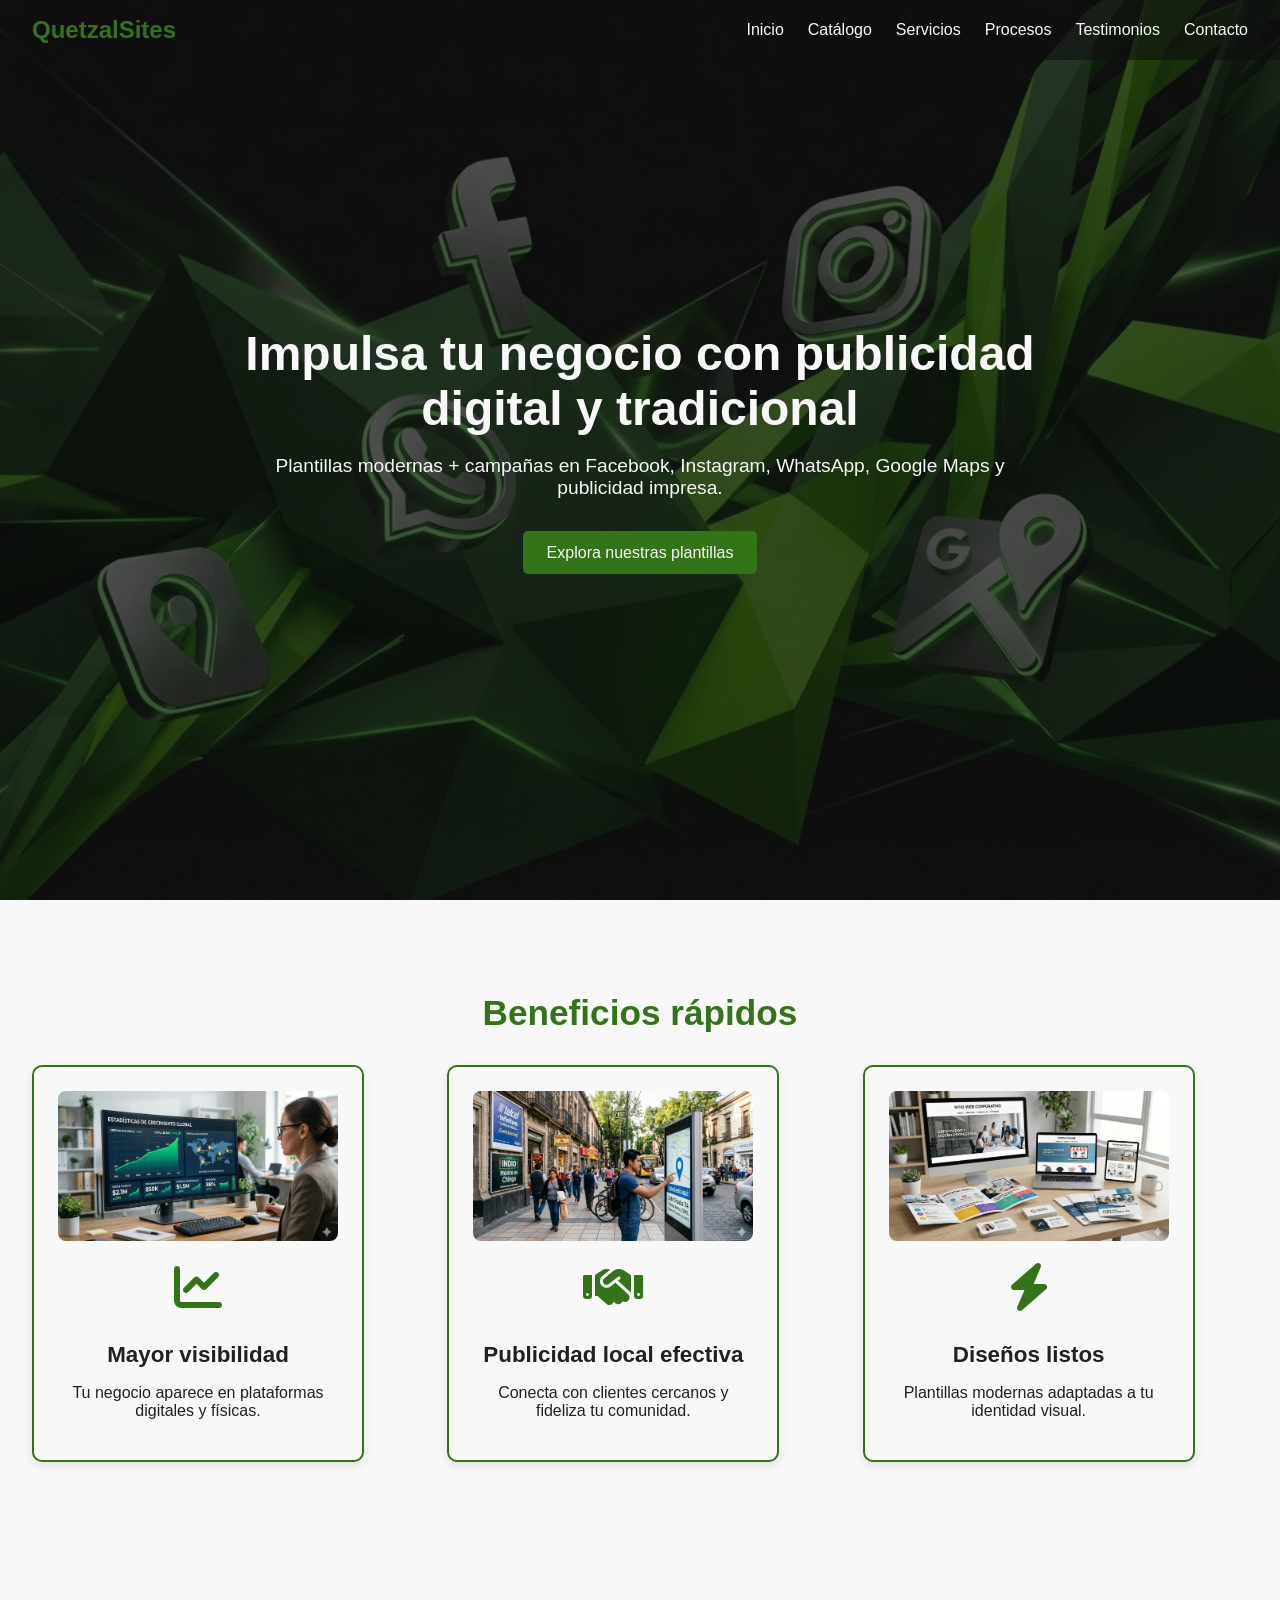
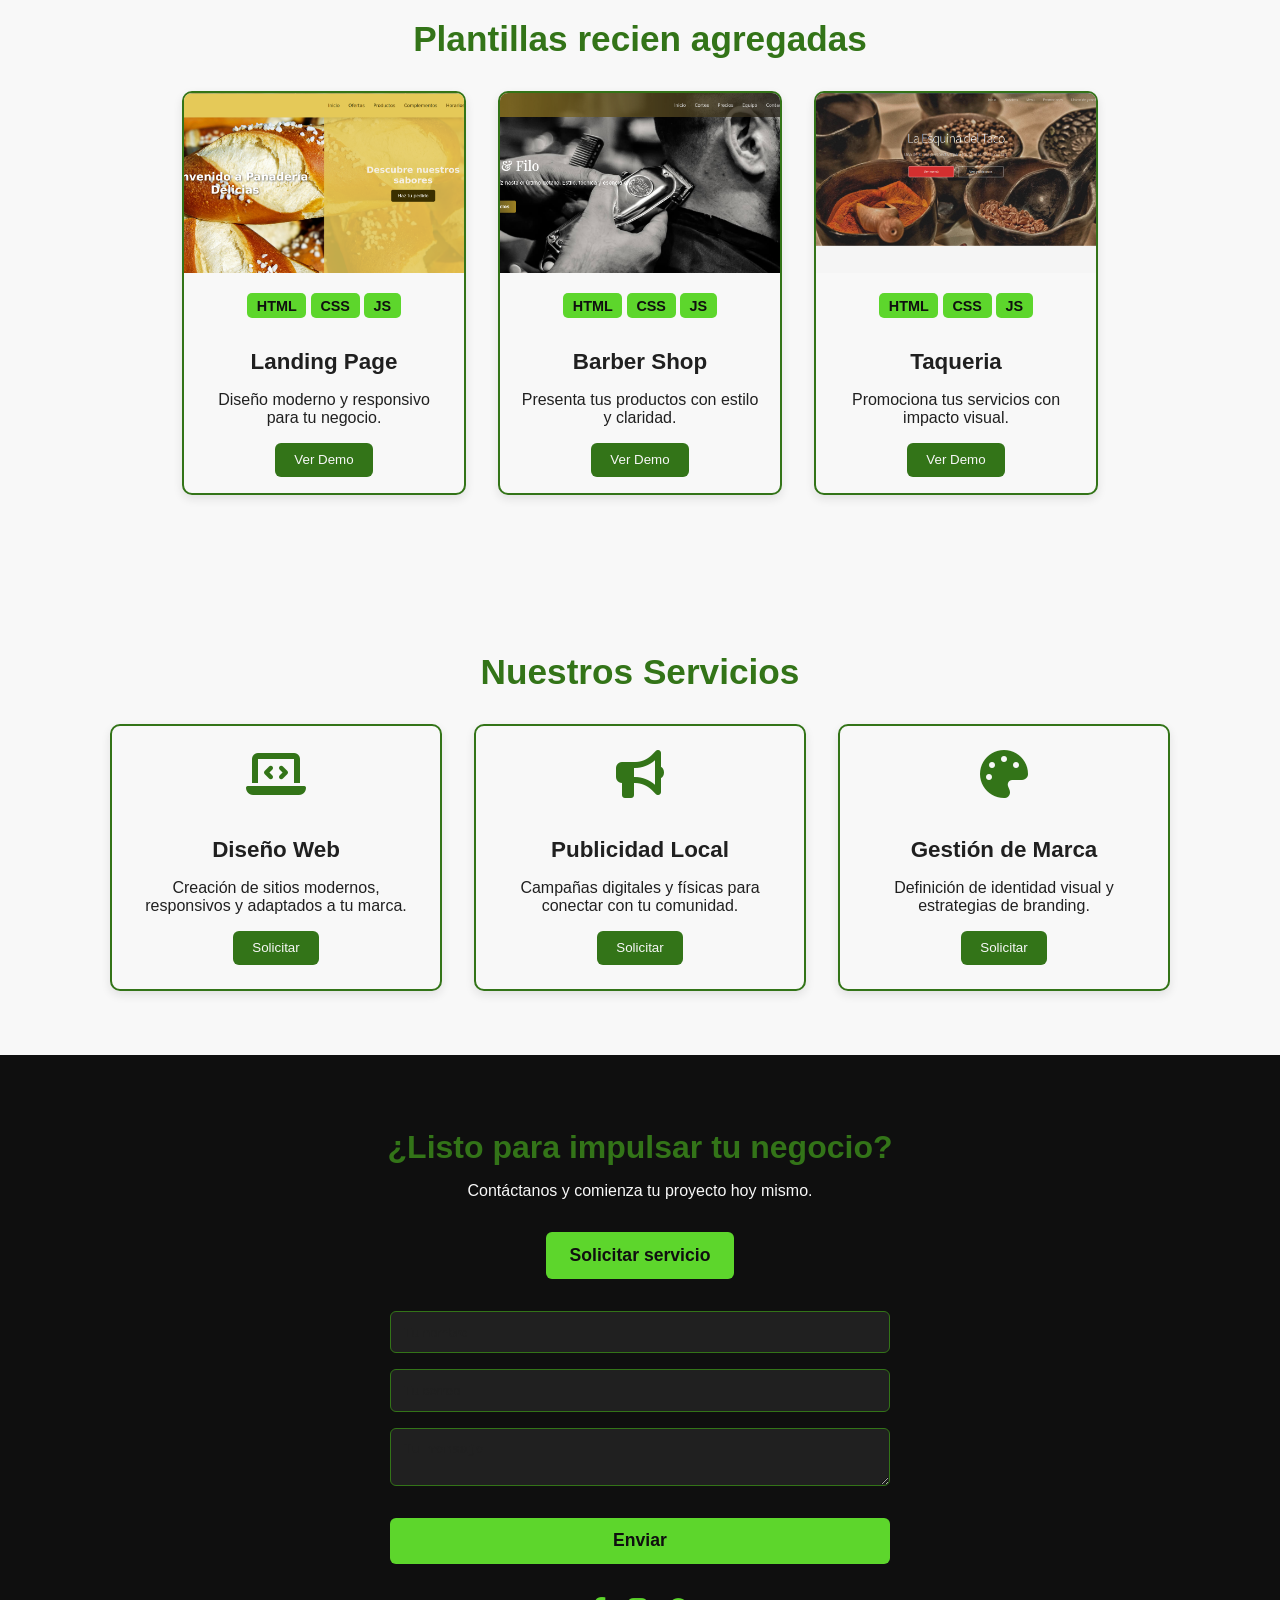
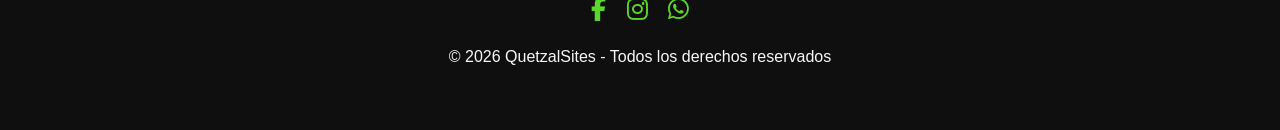
<file: h/index.html>
<!DOCTYPE html>
<html lang="es-MX">
<head>
	<!-- Codificación y responsive -->
  	<meta charset="UTF-8">
  	<meta name="viewport" content="width=device-width, initial-scale=1.0">
  	<meta name="author" content="YKK">

  	<!-- SEO básico -->
  	<title>QuetzalSites</title>
  	<meta name="description" content="Encuentra las mejores soluciones para darle promoción a tu negocio a través de diferentes medios de publicidad. ¿No tienes experiencia en nada de eso? ¡Descuida! nosotros lo hacemos por ti.">
  	<meta name="robots" content="index, follow">

  	<!-- Canonical (evita duplicados) -->
  	<link rel="canonical" href="https://y-tec09.github.io/ykk/">

  	<!-- Idiomas (ejemplo para México y España) -->
  	<link rel="alternate" hreflang="es-MX" href="https://y-tec09.github.io/ykk/">
  	<link rel="alternate" hreflang="es-ES" href="https://y-tec09.github.io/ykk/">

	<!-- Open Graph (Facebook / Whatsapp / Pinterest) -->
	<!--Usar imagenes de 1200 x 630-->
	<meta property="og:title" content="Y-TEC – Tecnología que impulsa tu camino" />
	<meta property="og:description" content="Encuentra las mejores soluciones para darle promoción a tu negocio a través de diferentes medios de publicidad. ¿No tienes experiencia en nada de eso? ¡Descuida! nosotros lo hacemos por ti." />
	<meta property="og:url" content="https://y-tec09.github.io/ykk/" />
	<meta property="og:type" content="website" />
	<meta property="og:image" content="../l/css/imgs/logo-2.png" />
	<meta property="og:image:alt" content="Auto deportivo en taller Autek" />

	<!-- Twitter Card -->
	<!--Usar imagenes de 1200 x 630-->
	<meta name="twitter:card" content="summary_large_image" />
	<meta name="twitter:title" content="Y-TEC – Tecnología que impulsa tu camino" />
	<meta name="twitter:description" content="Encuentra las mejores soluciones para darle promoción a tu negocio a través de diferentes medios de publicidad. ¿No tienes experiencia en nada de eso? ¡Descuida! nosotros lo hacemos por ti." />
	<meta name="twitter:image" content="../l/css/imgs/logo-2.png" />
	<meta name="twitter:site" content="https://y-tec09.github.io/ykk/" />

	<!--Lista de links locales-->
	<link rel="shortcut icon" href="../l/css/imgs/logo-2.png" type="image/x-icon">
	<link rel="stylesheet" type="text/css" href="../l/css/panel.css">
	<link rel="stylesheet" href="https://cdnjs.cloudflare.com/ajax/libs/font-awesome/6.5.1/css/all.min.css">
</head>
<body oncontextmenu="return false">
	<!-- Hero --> 
	<header class="header-main">
		<nav> 
			<div class="logo"><a href="./index.html">QuetzalSites</a></div> 
			<ul id="menu"> 
				<li><a href="./index.html">Inicio</a></li> 
				<li><a href="./m/cat_plantillas.html">Catálogo</a></li> 
				<li><a href="./m/servicios_pq.html">Servicios</a></li>
				<li><a href="./m/proc_trab.html">Procesos</a></li>
				<li><a href="./m/testimonios.html">Testimonios</a></li> 
				<li><a href="./m/contacto_cta.html">Contacto</a></li> 
			</ul>
			<div class="menu-toggle" onclick="document.getElementById('menu').classList.toggle('active')"> 
				<span></span> 
				<span></span> 
				<span></span> 
			</div> 
		</nav>

		<!-- Hero con imagen --> 
		<section class="hero"> 
			<div class="hero-content"> 
				<h1>Impulsa tu negocio con publicidad digital y tradicional</h1> 
				<p>Plantillas modernas + campañas en Facebook, Instagram, WhatsApp, Google Maps y publicidad impresa.</p> 
				<a href="./m/cat_plantillas.html"><button class="btn">Explora nuestras plantillas</button></a> 
			</div> 
		</section>
	</header> 
	<!-- Beneficios --> 
	<!-- Font Awesome CDN -->
	<section class="beneficios" id="beneficios">
  		<h2>Beneficios rápidos</h2>
  		<div class="beneficios-grid">
    		<div class="beneficio-card">
      			<img src="../l/css/imgs/mayorvisibilidad.png" alt="Mayor visibilidad" loading="lazy">
      			<div class="beneficio-icon"><i class="fas fa-chart-line"></i></div>
      			<h3>Mayor visibilidad</h3>
      			<p>Tu negocio aparece en plataformas digitales y físicas.</p>
    		</div>
    		<div class="beneficio-card">
      			<img src="../l/css/imgs/publicidadefectiva.png" alt="Publicidad local" loading="lazy">
      			<div class="beneficio-icon"><i class="fas fa-handshake"></i></div>
      			<h3>Publicidad local efectiva</h3>
      			<p>Conecta con clientes cercanos y fideliza tu comunidad.</p>
    		</div>
    		<div class="beneficio-card">
      			<img src="../l/css/imgs/diseñoslistos.png" alt="Diseños listos" loading="lazy">
      			<div class="beneficio-icon"><i class="fas fa-bolt"></i></div>
      			<h3>Diseños listos</h3>
      			<p>Plantillas modernas adaptadas a tu identidad visual.</p>
    		</div>
  		</div>
	</section>

	<!-- Catálogo --> 
	<section class="plantillas" id="plantillas">
  		<h2>Plantillas recien agregadas</h2>
  		<div class="plantillas-grid">
    		<div class="plantilla-card"> 
    			<img src="../l/css/imgs/PM-12.png" alt="Plantilla web" loading="lazy">
    			<div class="plantilla-content"> 
    				<span class="plantilla-badge">HTML</span>
        			<span class="plantilla-badge">CSS</span>
        			<span class="plantilla-badge">JS</span>
    				<h3>Landing Page</h3>
    				<p>Diseño moderno y responsivo para tu negocio.</p> 
    				<a href="https://y-tec09.github.io/PM-12/" target="__blank"><button class="btn-plantilla">Ver Demo</button></a>  
    			</div>
    		</div>
    		<div class="plantilla-card">
      			<img src="../l/css/imgs/PM-11.png" alt="Plantilla catálogo" loading="lazy">
      			<div class="plantilla-content">
        			<span class="plantilla-badge">HTML</span>
        			<span class="plantilla-badge">CSS</span>
        			<span class="plantilla-badge">JS</span>
        			<h3>Barber Shop</h3>
        			<p>Presenta tus productos con estilo y claridad.</p>
        			<a href="https://y-tec09.github.io/PM-11/" target="__blank"><button class="btn-plantilla">Ver Demo</button></a> 
      			</div>
    		</div>
    		<div class="plantilla-card">
      			<img src="../l/css/imgs/PM-10.png" alt="Plantilla flyer" loading="lazy">
      			<div class="plantilla-content">
        			<span class="plantilla-badge">HTML</span>
        			<span class="plantilla-badge">CSS</span>
        			<span class="plantilla-badge">JS</span>
        			<h3>Taqueria</h3>
        			<p>Promociona tus servicios con impacto visual.</p>
        			<a href="https://y-tec09.github.io/PM-10/" target="__blank"><button class="btn-plantilla">Ver Demo</button></a> 
      			</div>
    		</div>
  		</div>
	</section>

	<!-- Servicios --> 
	<section class="servicios" id="servicios">
  		<h2>Nuestros Servicios</h2>
  		<div class="servicios-grid">
    		<div class="servicio-card">
      			<div class="servicio-icon">
      				<i class="fas fa-laptop-code"></i>
      			</div>
      			<h3>Diseño Web</h3>
      			<p>Creación de sitios modernos, responsivos y adaptados a tu marca.</p>
      			<a href="./m/cat_plantillas.html"><button class="btn-servicio">Solicitar</button></a>
    		</div>
    		<div class="servicio-card">
      			<div class="servicio-icon">
      				<i class="fas fa-bullhorn"></i>
      			</div>
      			<h3>Publicidad Local</h3>
      			<p>Campañas digitales y físicas para conectar con tu comunidad.</p>
      			<a href="./m/servicios_pq.html"><button class="btn-servicio">Solicitar</button></a>
    		</div>
    		<div class="servicio-card">
      			<div class="servicio-icon">
      				<i class="fas fa-palette"></i>
      			</div>
      			<h3>Gestión de Marca</h3>
      			<p>Definición de identidad visual y estrategias de branding.</p>
      			<a href="./m/proc_trab.html"><button class="btn-servicio">Solicitar</button></a>
    		</div>
  		</div>
	</section>
	<!-- CTA final --> 
	<footer class="cta-footer">
  		<h2>¿Listo para impulsar tu negocio?</h2>
  		<p>Contáctanos y comienza tu proyecto hoy mismo.</p>
  		<a href="./m/servicios_pq.html"><button class="btn-cta">Solicitar servicio</button></a>

  		<!-- Formulario de contacto -->
  		<form class="footer-form">
    		<input type="text" placeholder="Tu nombre" required>
    		<input type="email" placeholder="Tu correo" required>
    		<textarea placeholder="Tu mensaje" required></textarea>
    		<button type="submit" class="btn-cta">Enviar</button>
  		</form>

  		<!-- Redes sociales -->
  		<div class="footer-social">
    		<a href="#"><i class="fab fa-facebook-f"></i></a>
    		<a href="#"><i class="fab fa-instagram"></i></a>
    		<a href="#"><i class="fab fa-whatsapp"></i></a>
  		</div>

  		<!-- Mini menú -->
  		<!--<nav class="footer-nav">
    		<a href="#inicio">Inicio</a>
    		<a href="#servicios">Servicios</a>
    		<a href="#plantillas">Plantillas</a>
    		<a href="#beneficios">Beneficios</a>
  		</nav>-->

  		<p class="footer-copy">© 2026 QuetzalSites - Todos los derechos reservados</p>
	</footer>


	<!--Scipts de animaciones-->
	<script type="text/javascript" src="../../l/js/animaciones/anim-menu.js"></script>
	<!--Fin de animaciones-->
</body>
</html>
</file>
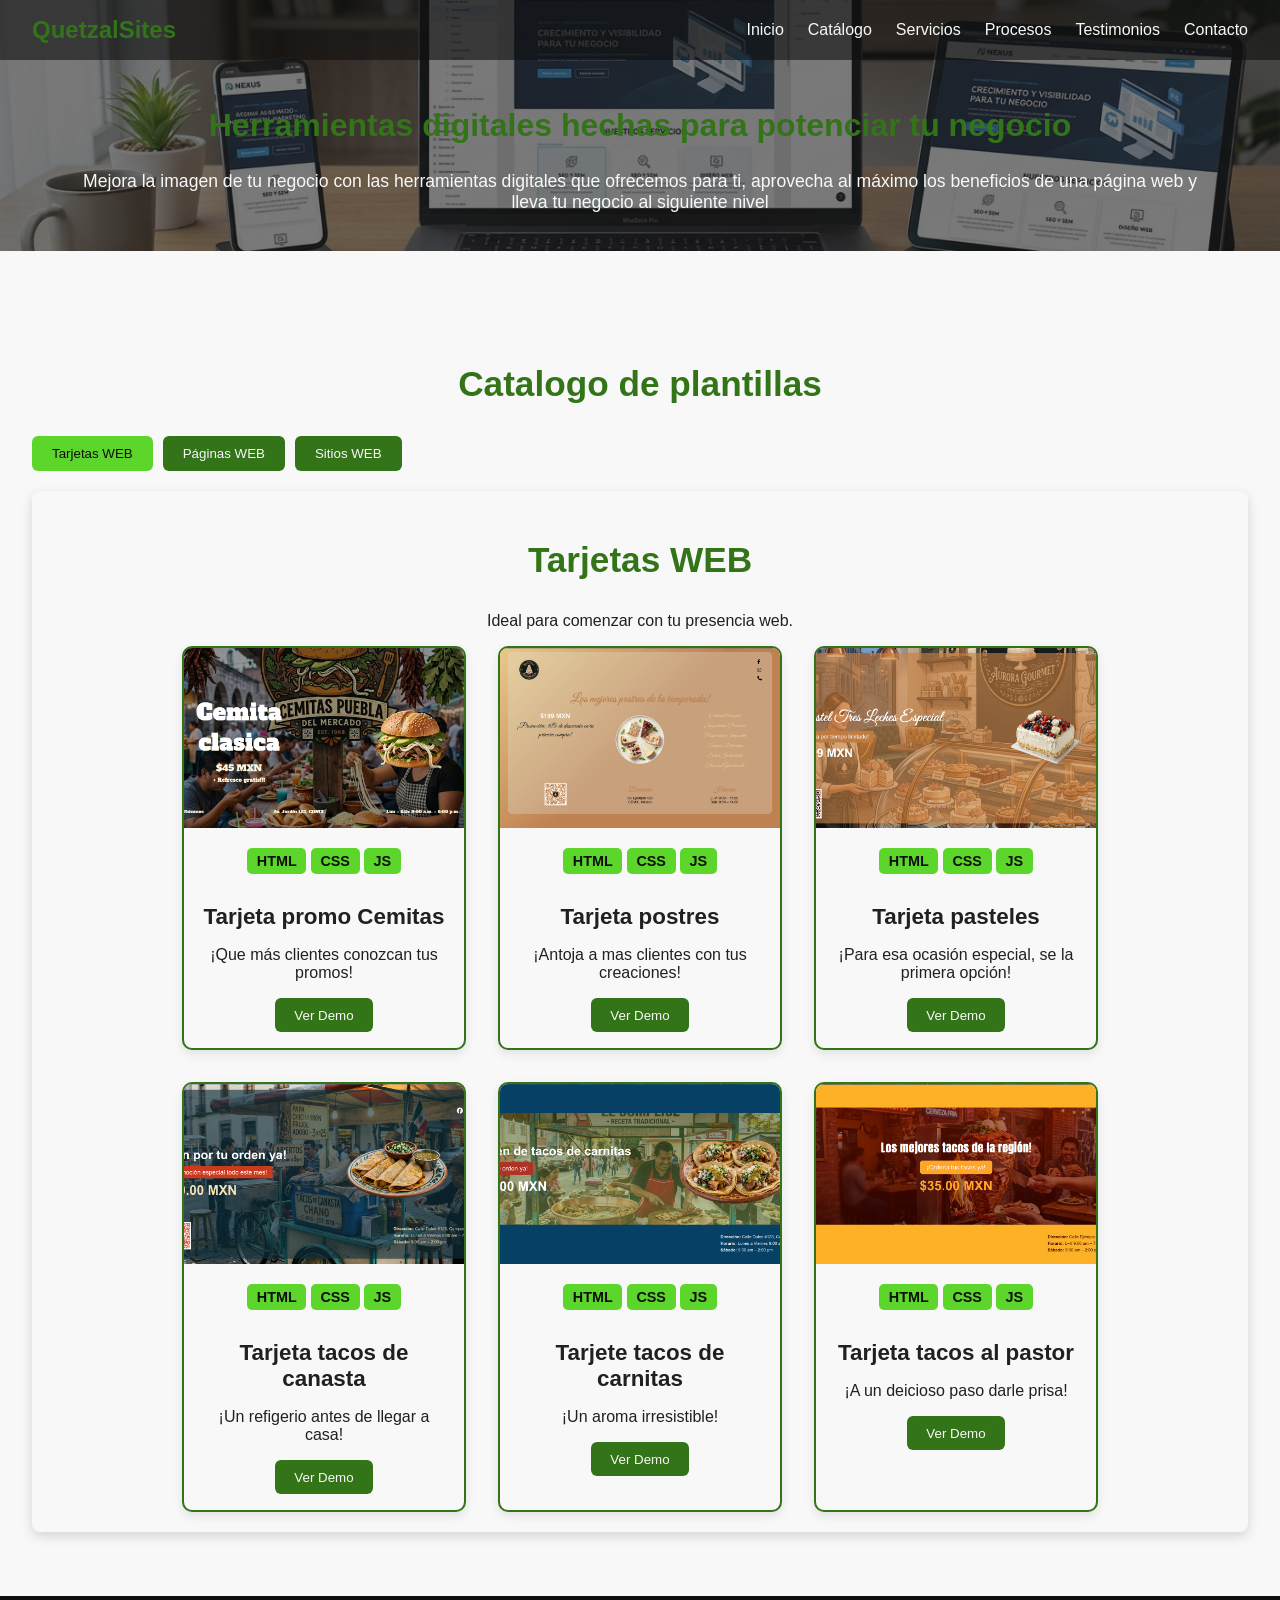
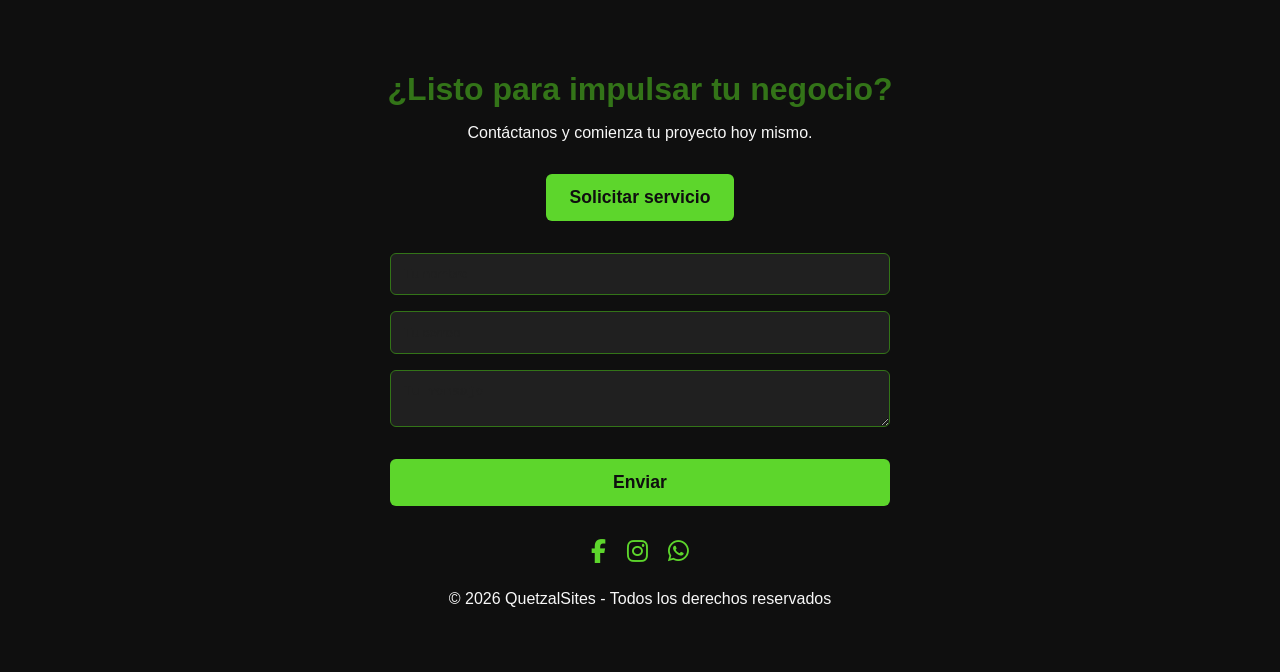
<file: h/m/cat_plantillas.html>
<!DOCTYPE html>
<html lang="es-MX">
<head>
	<!-- Codificación y responsive -->
  	<meta charset="UTF-8">
  	<meta name="viewport" content="width=device-width, initial-scale=1.0">
  	<meta name="author" content="YKK">

  	<!-- SEO básico -->
  	<title>QuetzalSites</title>
  	<meta name="description" content="Encuentra las mejores soluciones para darle promoción a tu negocio a través de diferentes medios de publicidad. ¿No tienes experiencia en nada de eso? ¡Descuida! nosotros lo hacemos por ti.">
  	<meta name="robots" content="index, follow">

  	<!-- Canonical (evita duplicados) -->
  	<link rel="canonical" href="https://y-tec09.github.io/ykk/">

  	<!-- Idiomas (ejemplo para México y España) -->
  	<link rel="alternate" hreflang="es-MX" href="https://y-tec09.github.io/ykk/">
  	<link rel="alternate" hreflang="es-ES" href="https://y-tec09.github.io/ykk/">

	<!-- Open Graph (Facebook / Whatsapp / Pinterest) -->
	<!--Usar imagenes de 1200 x 630-->
	<meta property="og:title" content="QuetzalSites – Tecnología que impulsa tu camino" />
	<meta property="og:description" content="Encuentra las mejores soluciones para darle promoción a tu negocio a través de diferentes medios de publicidad. ¿No tienes experiencia en nada de eso? ¡Descuida! nosotros lo hacemos por ti." />
	<meta property="og:url" content="https://y-tec09.github.io/ykk/" />
	<meta property="og:type" content="website" />
	<meta property="og:image" content="../l/css/imgs/logo-2.png" />
	<meta property="og:image:alt" content="Auto deportivo en taller Autek" />

	<!-- Twitter Card -->
	<!--Usar imagenes de 1200 x 630-->
	<meta name="twitter:card" content="summary_large_image" />
	<meta name="twitter:title" content="QuetzalSites – Tecnología que impulsa tu camino" />
	<meta name="twitter:description" content="Encuentra las mejores soluciones para darle promoción a tu negocio a través de diferentes medios de publicidad. ¿No tienes experiencia en nada de eso? ¡Descuida! nosotros lo hacemos por ti." />
	<meta name="twitter:image" content="../l/css/imgs/logo-2.png" />
	<meta name="twitter:site" content="https://y-tec09.github.io/ykk/" />

	<!--Lista de links locales-->
	<link rel="shortcut icon" href="../../l/css/imgs/logo-2.png" type="image/x-icon">
	<link rel="stylesheet" type="text/css" href="../../l/css/panel.css">
	<link rel="stylesheet" href="https://cdnjs.cloudflare.com/ajax/libs/font-awesome/6.5.1/css/all.min.css">
</head>
<body oncontextmenu="return false">
	<!-- Hero --> 
	<header class="mini-header">
		<nav>
			<div class="logo"><a href="../index.html">QuetzalSites</a></div> 
			<ul id="menu">
				<li><a href="../index.html">Inicio</a></li>
				<li><a href="../m/cat_plantillas.html">Catálogo</a></li>
				<li><a href="../m/servicios_pq.html">Servicios</a></li>
				<li><a href="../m/proc_trab.html">Procesos</a></li>
				<li><a href="../m/testimonios.html">Testimonios</a></li>
				<li><a href="../m/contacto_cta.html">Contacto</a></li>
			</ul>
			<div class="menu-toggle" onclick="document.getElementById('menu').classList.toggle('active')"> 
				<span></span> 
				<span></span> 
				<span></span> 
			</div> 
		</nav>

		<!-- Hero con imagen --> 
		<section class="mini-hero mh-cat" id="mini-hero">
			<h2>Herramientas digitales hechas para potenciar tu negocio </h2>
			<p>Mejora la imagen de tu negocio con las herramientas digitales que ofrecemos para ti, aprovecha al máximo los beneficios de una página web y lleva tu negocio al siguiente nivel</p>
		</section>
	</header> 

	<!-- Catálogo --> 
	<section class="plantillas" id="plantillas">
  		<h2>Catalogo de plantillas</h2>

  		<!-- Menú de secciones -->
		<div class="catalog-menu">
  			<button class="tab-btn active" data-target="seccion1">Tarjetas WEB</button>
  			<button class="tab-btn" data-target="seccion2">Páginas WEB</button>
  			<button class="tab-btn" data-target="seccion3">Sitios WEB</button>
		</div>

		<!-- Contenido de secciones -->
		<div class="catalog-content">
  			<div id="seccion1" class="tab-content active">
    			<h2>Tarjetas WEB</h2>
    			<p>Ideal para comenzar con tu presencia web.</p>

    			<div class="plantillas-grid">
    				<div class="plantilla-card"> 
    					<img src="../../l/css/imgs/TM06.png" alt="Tarjeta web" loading="lazy">
    					<div class="plantilla-content"> 
    						<span class="plantilla-badge">HTML</span>
        					<span class="plantilla-badge">CSS</span>
        					<span class="plantilla-badge">JS</span>
    						<h3>Tarjeta promo Cemitas</h3>
    						<p>¡Que más clientes conozcan tus promos!</p> 
    						<a href="https://y-tec09.github.io/webtargets/plantilla-t06/" target="__blank"><button class="btn-plantilla">Ver Demo</button></a>
    					</div>
    				</div>
    				<div class="plantilla-card"> 
    					<img src="../../l/css/imgs/TM05.png" alt="Tarjeta web" loading="lazy">
    					<div class="plantilla-content"> 
    						<span class="plantilla-badge">HTML</span>
        					<span class="plantilla-badge">CSS</span>
        					<span class="plantilla-badge">JS</span>
    						<h3>Tarjeta postres</h3>
    						<p>¡Antoja a mas clientes con tus creaciones!</p> 
    						<a href="https://y-tec09.github.io/webtargets/plantilla-t05/" target="__blank"><button class="btn-plantilla">Ver Demo</button></a>
    					</div>
    				</div>
    				<div class="plantilla-card"> 
    					<img src="../../l/css/imgs/TM04.png" alt="Tarjeta web" loading="lazy">
    					<div class="plantilla-content"> 
    						<span class="plantilla-badge">HTML</span>
        					<span class="plantilla-badge">CSS</span>
        					<span class="plantilla-badge">JS</span>
    						<h3>Tarjeta pasteles</h3>
    						<p>¡Para esa ocasión especial, se la primera opción!</p> 
    						<a href="https://y-tec09.github.io/webtargets/plantilla-t04/" target="__blank"><button class="btn-plantilla">Ver Demo</button></a>
    					</div>
    				</div>
    				<div class="plantilla-card"> 
    					<img src="../../l/css/imgs/TM03.png" alt="Tarjeta web" loading="lazy">
    					<div class="plantilla-content"> 
    						<span class="plantilla-badge">HTML</span>
        					<span class="plantilla-badge">CSS</span>
        					<span class="plantilla-badge">JS</span>
    						<h3>Tarjeta tacos de canasta</h3>
    						<p>¡Un refigerio antes de llegar a casa!</p> 
    						<a href="https://y-tec09.github.io/webtargets/plantilla-t03/" target="__blank"><button class="btn-plantilla">Ver Demo</button></a>
    					</div>
    				</div>
    				<div class="plantilla-card"> 
    					<img src="../../l/css/imgs/TM02.png" alt="Tarjeta web" loading="lazy">
    					<div class="plantilla-content"> 
    						<span class="plantilla-badge">HTML</span>
        					<span class="plantilla-badge">CSS</span>
        					<span class="plantilla-badge">JS</span>
    						<h3>Tarjete tacos de carnitas</h3>
    						<p>¡Un aroma irresistible!</p> 
    						<a href="https://y-tec09.github.io/webtargets/plantilla-t02/" target="__blank"><button class="btn-plantilla">Ver Demo</button></a>
    					</div>
    				</div>
    				<div class="plantilla-card"> 
    					<img src="../../l/css/imgs/TM01.png" alt="Tarjeta web" loading="lazy">
    					<div class="plantilla-content"> 
    						<span class="plantilla-badge">HTML</span>
        					<span class="plantilla-badge">CSS</span>
        					<span class="plantilla-badge">JS</span>
    						<h3>Tarjeta tacos al pastor</h3>
    						<p>¡A un deicioso paso darle prisa!</p> 
    						<a href="https://y-tec09.github.io/webtargets/plantilla-t01/" target="__blank"><button class="btn-plantilla">Ver Demo</button></a>
    					</div>
    				</div>
    			</div>
  			</div>
  			<div id="seccion2" class="tab-content">
    			<h2>Páginas WEB</h2>
    			<p>Incluye funcionalidades adicionales y diseño personalizado.</p>

    			<div class="plantillas-grid">
    				<div class="plantilla-card"> 
    					<img src="../../l/css/imgs/PM-12.png" alt="Plantilla web" loading="lazy"> 
    					<div class="plantilla-content"> 
    						<span class="plantilla-badge">HTML</span>
        					<span class="plantilla-badge">CSS</span>
        					<span class="plantilla-badge">JS</span>
    						<h3>Landing Page</h3>
    						<p>Diseño moderno y responsivo para tu negocio.</p> 
    						<a href="https://y-tec09.github.io/webtargets/plantilla-t01/" target="__blank"><button class="btn-plantilla">Ver Demo</button></a> 
    					</div>
    				</div>
    				<div class="plantilla-card">
      					<img src="../../l/css/imgs/PM-11.png" alt="Plantilla catálogo" loading="lazy">
      					<div class="plantilla-content">
        					<span class="plantilla-badge">HTML</span>
        					<span class="plantilla-badge">CSS</span>
        					<span class="plantilla-badge">JS</span>
        					<h3>Barber Shop</h3>
        					<p>Presenta tus productos con estilo y claridad.</p>
        					<a href="https://y-tec09.github.io/PM-11/" target="__blank"><button class="btn-plantilla">Ver Demo</button></a> 
      					</div>
    				</div>
    				<div class="plantilla-card">
      					<img src="../../l/css/imgs/PM-10.png" alt="Plantilla flyer" loading="lazy">
      					<div class="plantilla-content">
        					<span class="plantilla-badge">HTML</span>
        					<span class="plantilla-badge">CSS</span>
        					<span class="plantilla-badge">JS</span>
        					<h3>Taqueria</h3>
        					<p>Promociona tus servicios con impacto visual y un delicioso sabor que cautive las sensaciones de tus clientes.</p>
        					<a href="https://y-tec09.github.io/PM-10/" target="__blank"><button class="btn-plantilla">Ver Demo</button></a> 
      					</div>
    				</div>
    				<div class="plantilla-card">
      					<img src="../../l/css/imgs/PM-9.png" alt="Plantilla flyer" loading="lazy">
      					<div class="plantilla-content">
        					<span class="plantilla-badge">HTML</span>
        					<span class="plantilla-badge">CSS</span>
        					<span class="plantilla-badge">JS</span>
        					<h3>Cansado despues de la jornada de la semana?</h3>
        					<p>Da a conocer la receta de la relajación con esta plantilla.</p>
        					<a href="https://y-tec09.github.io/PM-9/" target="__blank"><button class="btn-plantilla">Ver Demo</button></a> 
      					</div>
    				</div>
    				<div class="plantilla-card">
      					<img src="../../l/css/imgs/PM-8.png" alt="Plantilla flyer" loading="lazy">
      					<div class="plantilla-content">
        					<span class="plantilla-badge">HTML</span>
        					<span class="plantilla-badge">CSS</span>
        					<span class="plantilla-badge">JS</span>
        					<h3>Tonifica ese abdomen</h3>
        					<p>Encuentra rutinas unicas solo aqui!, atrae a más clientes con esta plantilla.</p>
        					<a href="https://y-tec09.github.io/PM-8/" target="__blank"><button class="btn-plantilla">Ver Demo</button></a> 
      					</div>
    				</div>
    				<div class="plantilla-card">
      					<img src="../../l/css/imgs/PM-7.png" alt="Plantilla flyer" loading="lazy">
      					<div class="plantilla-content">
        					<span class="plantilla-badge">HTML</span>
        					<span class="plantilla-badge">CSS</span>
        					<span class="plantilla-badge">JS</span>
        					<h3>Buscas cuarto o habitación?</h3>
        					<p>Que los inquilinos lleguen a ti y a tus cuartos o departamentos con esta plantilla.</p>
        					<a href="https://y-tec09.github.io/PM-7/" target="__blank"><button class="btn-plantilla">Ver Demo</button></a> 
      					</div>
    				</div>
    				<div class="plantilla-card">
      					<img src="../../l/css/imgs/PM-6.png" alt="Plantilla flyer" loading="lazy">
      					<div class="plantilla-content">
        					<span class="plantilla-badge">HTML</span>
        					<span class="plantilla-badge">CSS</span>
        					<span class="plantilla-badge">JS</span>
        					<h3>La boutique de la esquina</h3>
        					<p>Los mejores conjuntos para esta temporada, solo aqui y con esta plantilla.</p>
        					<a href="https://y-tec09.github.io/PM-6/" target="__blank"><button class="btn-plantilla">Ver Demo</button></a> 
      					</div>
    				</div>
    				<div class="plantilla-card">
      					<img src="../../l/css/imgs/PM-5.png" alt="Plantilla flyer" loading="lazy">
      					<div class="plantilla-content">
        					<span class="plantilla-badge">HTML</span>
        					<span class="plantilla-badge">CSS</span>
        					<span class="plantilla-badge">JS</span>
        					<h3>El mejor acuario</h3>
        					<p>El acuario en el que encontraras los peces más hermosos, aprovecha esta plantilla.</p>
        					<a href="https://y-tec09.github.io/PM-5/" target="__blank"><button class="btn-plantilla">Ver Demo</button></a> 
      					</div>
    				</div>
    				<div class="plantilla-card">
      					<img src="../../l/css/imgs/PM-4.png" alt="Plantilla flyer" loading="lazy">
      					<div class="plantilla-content">
        					<span class="plantilla-badge">HTML</span>
        					<span class="plantilla-badge">CSS</span>
        					<span class="plantilla-badge">JS</span>
        					<h3>Las mejores pizzas</h3>
        					<p>Con esta plantilla la gente conocera los mejores sabores que ofreces en pizzas.</p>
        					<a href="https://y-tec09.github.io/PM-4/" target="__blank"><button class="btn-plantilla">Ver Demo</button></a> 
      					</div>
    				</div>
    				<div class="plantilla-card">
      					<img src="../../l/css/imgs/PM-3.png" alt="Plantilla flyer" loading="lazy">
      					<div class="plantilla-content">
        					<span class="plantilla-badge">HTML</span>
        					<span class="plantilla-badge">CSS</span>
        					<span class="plantilla-badge">JS</span>
        					<h3>Calzado especíal</h3>
        					<p>Las mejores opciones de calzado conocidas por todos con esta plantilla.</p>
        					<a href="https://y-tec09.github.io/PM-3/" target="__blank"><button class="btn-plantilla">Ver Demo</button></a> 
      					</div>
    				</div>
    				<div class="plantilla-card">
      					<img src="../../l/css/imgs/PM-2.png" alt="Plantilla flyer" loading="lazy">
      					<div class="plantilla-content">
        					<span class="plantilla-badge">HTML</span>
        					<span class="plantilla-badge">CSS</span>
        					<span class="plantilla-badge">JS</span>
        					<h3>Frutería</h3>
        					<p>Las mejores ofertas del día, conocelas antes que nadie.</p>
        					<a href="https://y-tec09.github.io/PM-2/" target="__blank"><button class="btn-plantilla">Ver Demo</button></a> 
      					</div>
    				</div>
    				<div class="plantilla-card">
      					<img src="../../l/css/imgs/PM-1.png" alt="Plantilla flyer" loading="lazy">
      					<div class="plantilla-content">
        					<span class="plantilla-badge">HTML</span>
        					<span class="plantilla-badge">CSS</span>
        					<span class="plantilla-badge">JS</span>
        					<h3>Tu cafeteria</h3>
        					<p>Que la gente conozca el sabor de tu delicioso cafe.</p>
        					<a href="https://y-tec09.github.io/PM-1/" target="__blank"><button class="btn-plantilla">Ver Demo</button></a> 
      					</div>
    				</div>
  				</div>
  			</div>
  			<div id="seccion3" class="tab-content">
    			<h2>Sitios WEB</h2>
    			<p>Solución completa con integración de servicios y soporte premium.</p>
  			</div>
		</div>
	</section>

	
	<!-- CTA final --> 
	<footer class="cta-footer">
  		<h2>¿Listo para impulsar tu negocio?</h2>
  		<p>Contáctanos y comienza tu proyecto hoy mismo.</p>
  		<button class="btn-cta">Solicitar servicio</button>

  		<!-- Formulario de contacto -->
  		<form class="footer-form">
    		<input type="text" placeholder="Tu nombre" required>
    		<input type="email" placeholder="Tu correo" required>
    		<textarea placeholder="Tu mensaje" required></textarea>
    		<button type="submit" class="btn-cta">Enviar</button>
  		</form>

  		<!-- Redes sociales -->
  		<div class="footer-social">
    		<a href="#"><i class="fab fa-facebook-f"></i></a>
    		<a href="#"><i class="fab fa-instagram"></i></a>
    		<a href="#"><i class="fab fa-whatsapp"></i></a>
  		</div>

  		<!-- Mini menú -->
  		<!--<nav class="footer-nav">
    		<a href="#inicio">Inicio</a>
    		<a href="#servicios">Servicios</a>
    		<a href="#plantillas">Plantillas</a>
    		<a href="#beneficios">Beneficios</a>
  		</nav>-->

  		<p class="footer-copy">© 2026 QuetzalSites - Todos los derechos reservados</p>
	</footer>


	<!--Scipts de animaciones-->
	<script type="text/javascript" src="../../l/js/animaciones/anim-menu.js"></script>
	<script type="text/javascript" src="../../l/js/catalog-menu.js"></script>
	<!--Fin de animaciones-->
</body>
</html>
</file>
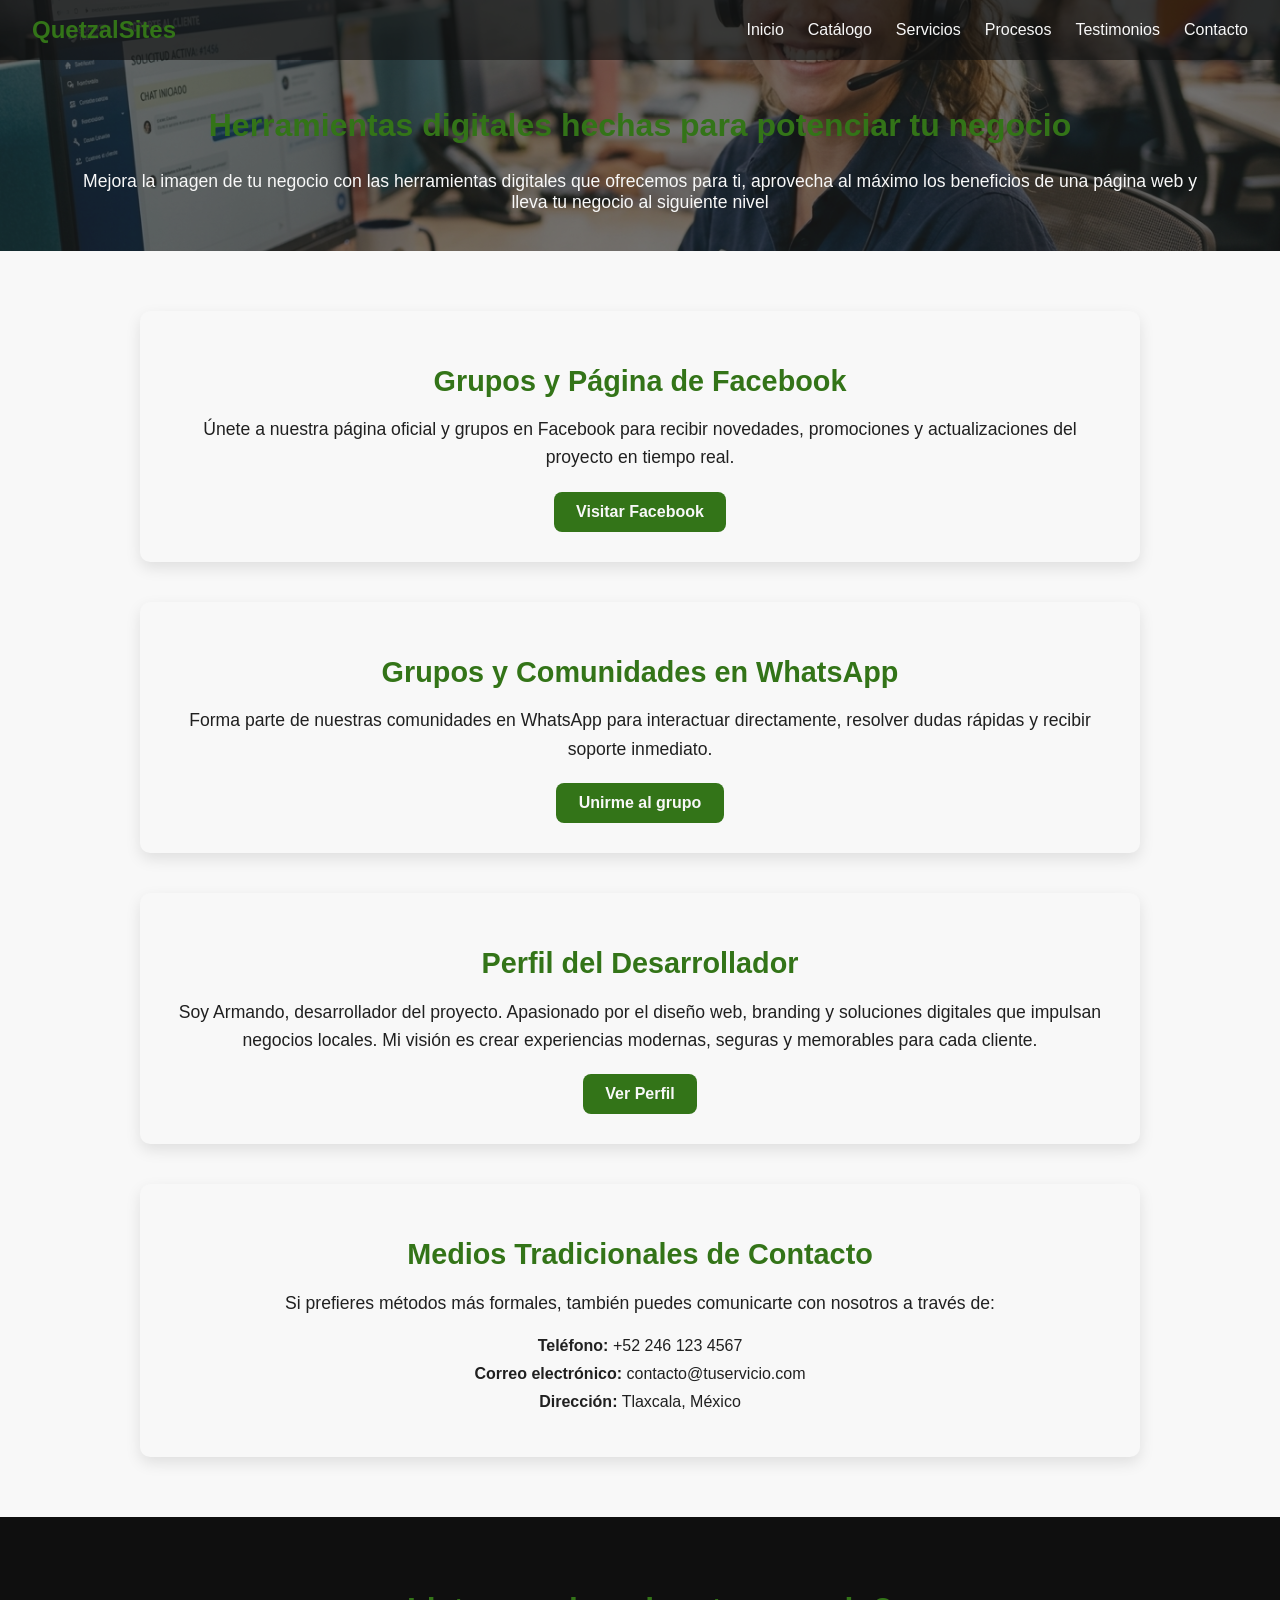
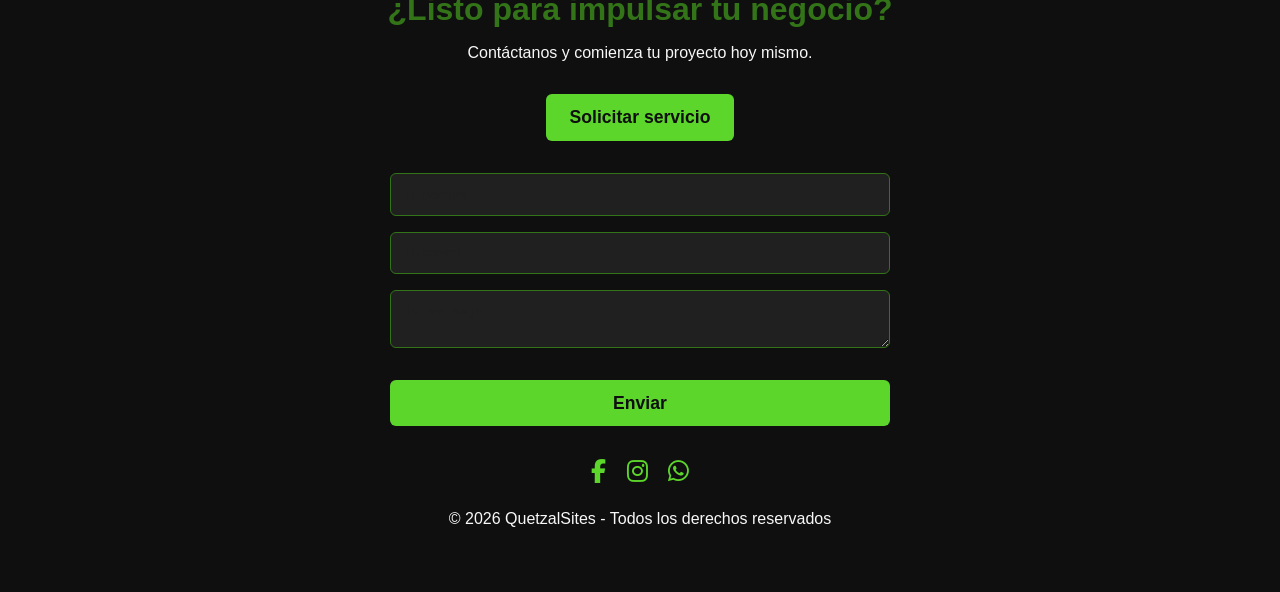
<file: h/m/contacto_cta.html>
<!DOCTYPE html>
<html lang="es-MX">
<head>
	<!-- Codificación y responsive -->
  	<meta charset="UTF-8">
  	<meta name="viewport" content="width=device-width, initial-scale=1.0">
  	<meta name="author" content="YKK">

  	<!-- SEO básico -->
  	<title>QuetzalSites</title>
  	<meta name="description" content="Encuentra las mejores soluciones para darle promoción a tu negocio a través de diferentes medios de publicidad. ¿No tienes experiencia en nada de eso? ¡Descuida! nosotros lo hacemos por ti.">
  	<meta name="robots" content="index, follow">

  	<!-- Canonical (evita duplicados) -->
  	<link rel="canonical" href="https://y-tec09.github.io/ykk/">

  	<!-- Idiomas (ejemplo para México y España) -->
  	<link rel="alternate" hreflang="es-MX" href="https://y-tec09.github.io/ykk/">
  	<link rel="alternate" hreflang="es-ES" href="https://y-tec09.github.io/ykk/">

	<!-- Open Graph (Facebook / Whatsapp / Pinterest) -->
	<!--Usar imagenes de 1200 x 630-->
	<meta property="og:title" content="QuetzalSites – Tecnología que impulsa tu camino" />
	<meta property="og:description" content="Encuentra las mejores soluciones para darle promoción a tu negocio a través de diferentes medios de publicidad. ¿No tienes experiencia en nada de eso? ¡Descuida! nosotros lo hacemos por ti." />
	<meta property="og:url" content="https://y-tec09.github.io/ykk/" />
	<meta property="og:type" content="website" />
	<meta property="og:image" content="../l/css/imgs/logo-2.png" />
	<meta property="og:image:alt" content="Auto deportivo en taller Autek" />

	<!-- Twitter Card -->
	<!--Usar imagenes de 1200 x 630-->
	<meta name="twitter:card" content="summary_large_image" />
	<meta name="twitter:title" content="QuetzalSites – Tecnología que impulsa tu camino" />
	<meta name="twitter:description" content="Encuentra las mejores soluciones para darle promoción a tu negocio a través de diferentes medios de publicidad. ¿No tienes experiencia en nada de eso? ¡Descuida! nosotros lo hacemos por ti." />
	<meta name="twitter:image" content="../l/css/imgs/logo-2.png" />
	<meta name="twitter:site" content="https://y-tec09.github.io/ykk/" />

	<!--Lista de links locales-->
	<link rel="shortcut icon" href="../../l/css/imgs/logo-2.png" type="image/x-icon">
	<link rel="stylesheet" type="text/css" href="../../l/css/panel.css">
	<link rel="stylesheet" href="https://cdnjs.cloudflare.com/ajax/libs/font-awesome/6.5.1/css/all.min.css">
</head>
<body oncontextmenu="return false">
	<!-- Hero --> 
	<header class="mini-header">
		<nav> 
			<div class="logo"><a href="../index.html">QuetzalSites</a></div> 
			<ul id="menu"> 
				<li><a href="../index.html">Inicio</a></li>
				<li><a href="../m/cat_plantillas.html">Catálogo</a></li>
				<li><a href="../m/servicios_pq.html">Servicios</a></li>
				<li><a href="../m/proc_trab.html">Procesos</a></li>
				<li><a href="../m/testimonios.html">Testimonios</a></li> 
				<li><a href="../m/contacto_cta.html">Contacto</a></li> 
			</ul>
			<div class="menu-toggle" onclick="document.getElementById('menu').classList.toggle('active')"> 
				<span></span> 
				<span></span> 
				<span></span> 
			</div> 
		</nav>

		<!-- Hero con imagen --> 
		<section class="mini-hero mh-contacts" id="mini-hero">
			<h2>Herramientas digitales hechas para potenciar tu negocio </h2>
			<p>Mejora la imagen de tu negocio con las herramientas digitales que ofrecemos para ti, aprovecha al máximo los beneficios de una página web y lleva tu negocio al siguiente nivel</p>
		</section>
	</header> 

	<!-- Catálogo --> 
	<section class="contacto-page">
  		<!-- 1. Grupos y página de Facebook -->
  		<div class="contacto-facebook">
    		<h2>Grupos y Página de Facebook</h2>
    		<p>
      			Únete a nuestra página oficial y grupos en Facebook para recibir novedades, 
      			promociones y actualizaciones del proyecto en tiempo real.
    		</p>
    		<a href="https://facebook.com/tu-pagina" class="btn-contacto">Visitar Facebook</a>
  		</div>
  		<!-- 2. Grupos y comunidades en WhatsApp -->
  		<div class="contacto-whatsapp">
    		<h2>Grupos y Comunidades en WhatsApp</h2>
    		<p>
      			Forma parte de nuestras comunidades en WhatsApp para interactuar directamente, 
      			resolver dudas rápidas y recibir soporte inmediato.
    		</p>
    		<a href="https://wa.me/tu-numero" class="btn-contacto">Unirme al grupo</a>
  		</div>
  		<!-- 3. Perfil del desarrollador del proyecto -->
  		<div class="contacto-desarrollador">
    		<h2>Perfil del Desarrollador</h2>
    		<p>
      			Soy Armando, desarrollador del proyecto. Apasionado por el diseño web, branding 
      			y soluciones digitales que impulsan negocios locales. Mi visión es crear experiencias 
      			modernas, seguras y memorables para cada cliente.
    		</p>
    		<a href="https://linkedin.com/in/tu-perfil" class="btn-contacto">Ver Perfil</a>
  		</div>
  		<!-- 4. Medios tradicionales de contacto -->
  		<div class="contacto-tradicional">
    		<h2>Medios Tradicionales de Contacto</h2>
    		<p>
      			Si prefieres métodos más formales, también puedes comunicarte con nosotros a través de:
    		</p>
    		<ul>
      			<li><strong>Teléfono:</strong> +52 246 123 4567</li>
      			<li><strong>Correo electrónico:</strong> contacto@tuservicio.com</li>
      			<li><strong>Dirección:</strong> Tlaxcala, México</li>
    		</ul>
  		</div>
	</section>


	
	<!-- CTA final --> 
	<footer class="cta-footer">
  		<h2>¿Listo para impulsar tu negocio?</h2>
  		<p>Contáctanos y comienza tu proyecto hoy mismo.</p>
  		<button class="btn-cta">Solicitar servicio</button>

  		<!-- Formulario de contacto -->
  		<form class="footer-form">
    		<input type="text" placeholder="Tu nombre" required>
    		<input type="email" placeholder="Tu correo" required>
    		<textarea placeholder="Tu mensaje" required></textarea>
    		<button type="submit" class="btn-cta">Enviar</button>
  		</form>

  		<!-- Redes sociales -->
  		<div class="footer-social">
    		<a href="#"><i class="fab fa-facebook-f"></i></a>
    		<a href="#"><i class="fab fa-instagram"></i></a>
    		<a href="#"><i class="fab fa-whatsapp"></i></a>
  		</div>

  		<!-- Mini menú -->
  		<!--<nav class="footer-nav">
    		<a href="#inicio">Inicio</a>
    		<a href="#servicios">Servicios</a>
    		<a href="#plantillas">Plantillas</a>
    		<a href="#beneficios">Beneficios</a>
  		</nav>-->

  		<p class="footer-copy">© 2026 QuetzalSites - Todos los derechos reservados</p>
	</footer>


	<!--Scipts de animaciones-->
	<script type="text/javascript" src="../../l/js/animaciones/anim-menu.js"></script>
	<!--Fin de animaciones-->
</body>
</html>
</file>
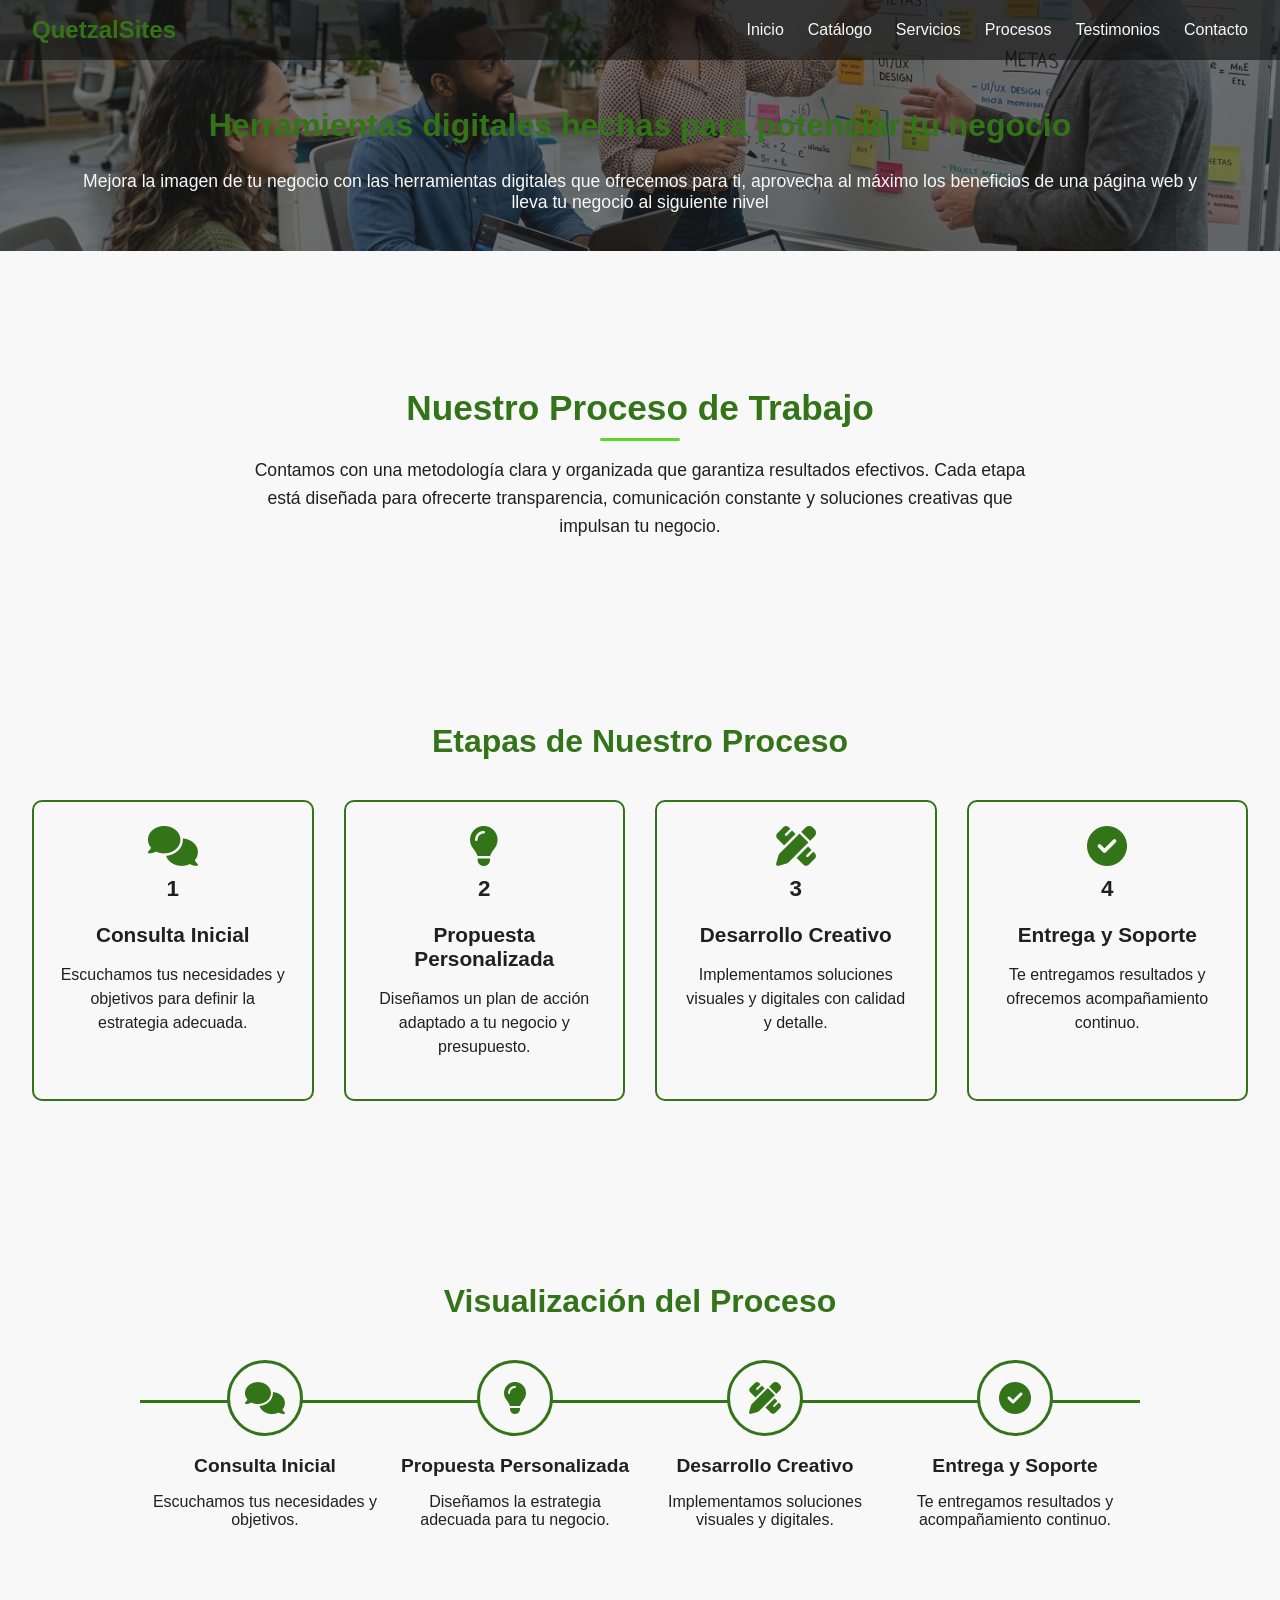
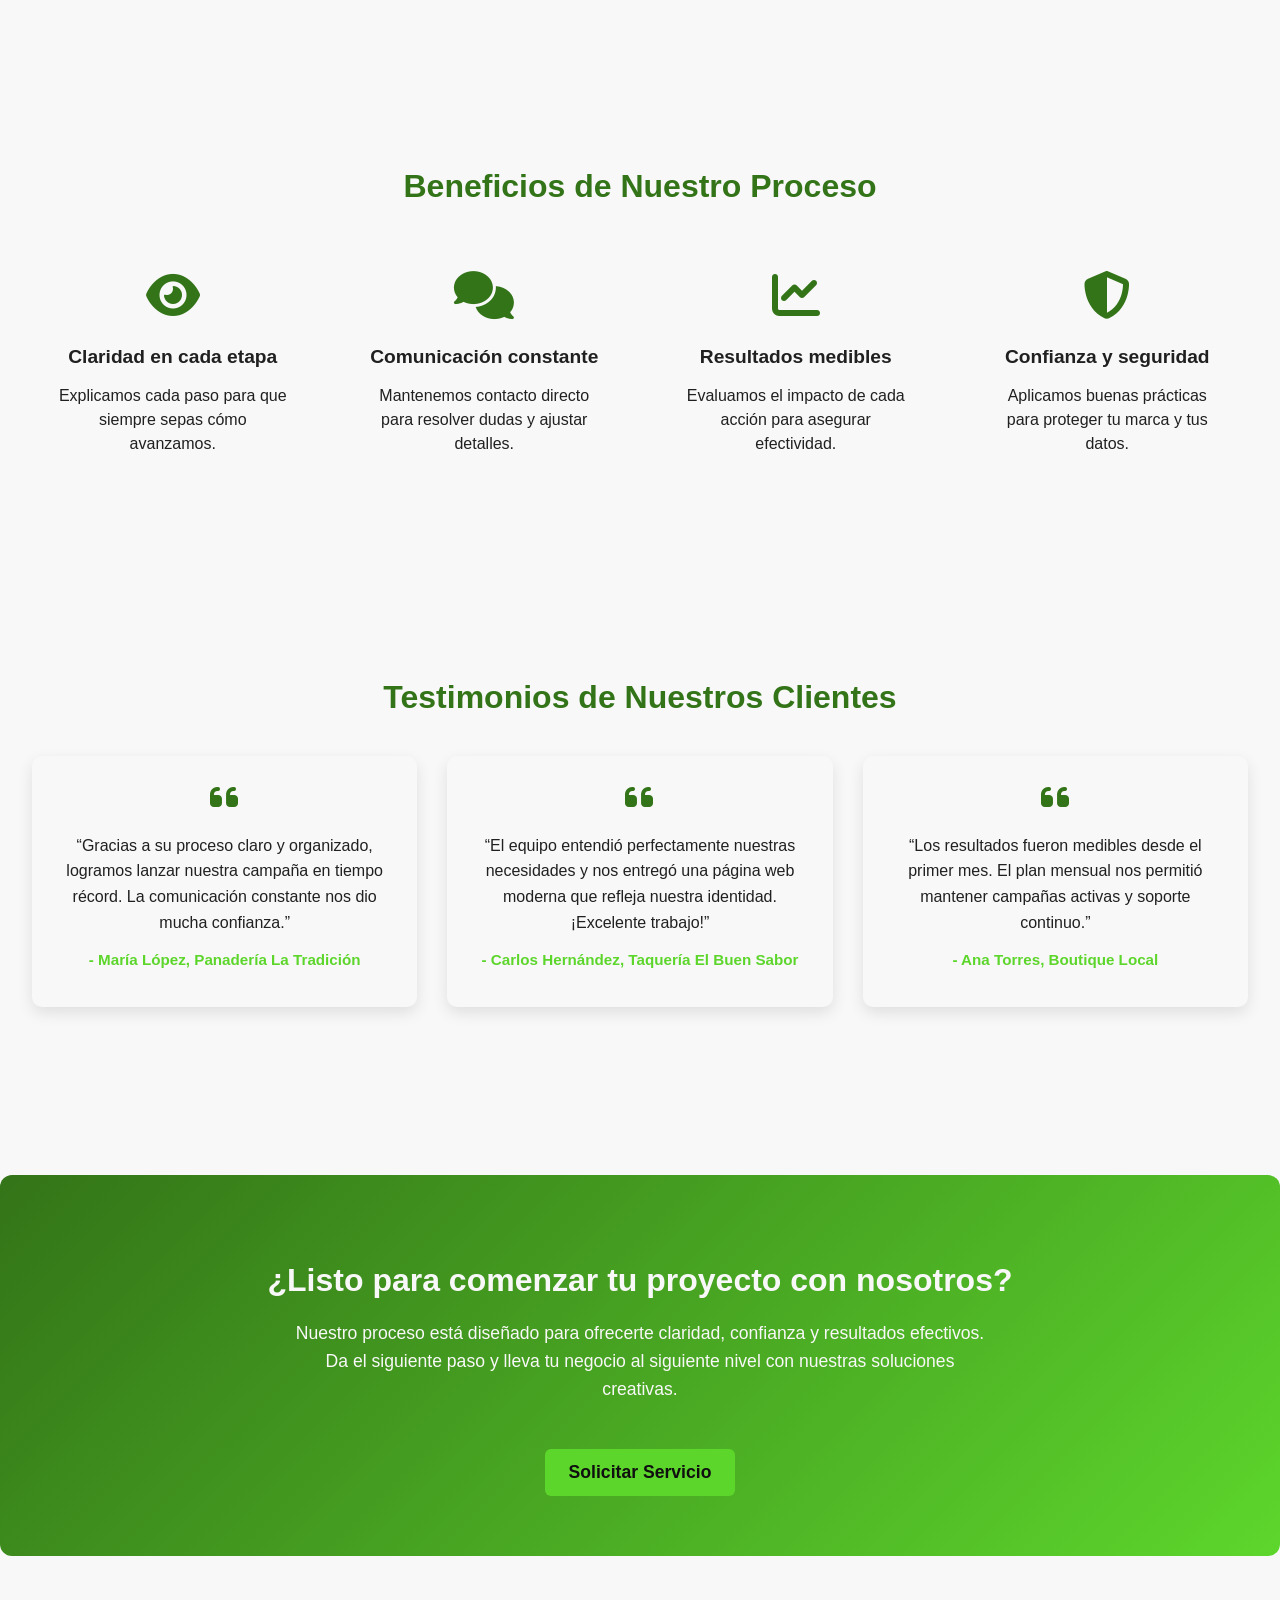
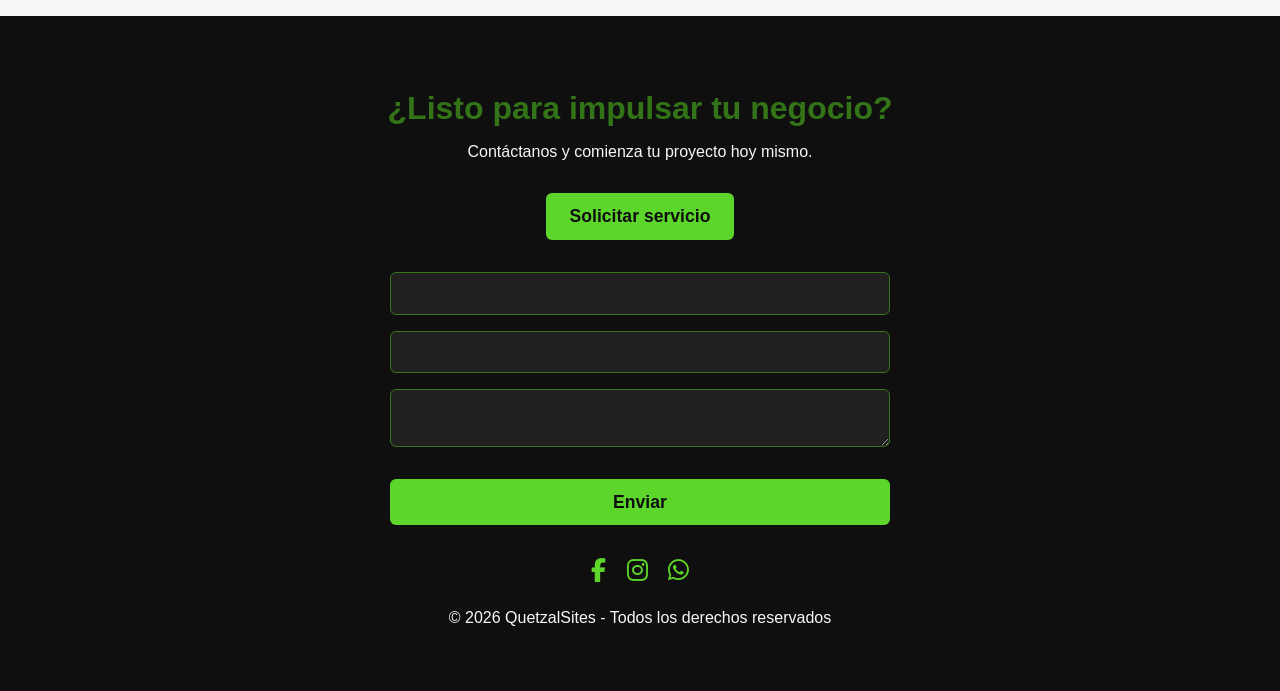
<file: h/m/proc_trab.html>
<!DOCTYPE html>
<html lang="es-MX">
<head>
	<!-- Codificación y responsive -->
  	<meta charset="UTF-8">
  	<meta name="viewport" content="width=device-width, initial-scale=1.0">
  	<meta name="author" content="YKK">

  	<!-- SEO básico -->
  	<title>QuetzalSites</title>
  	<meta name="description" content="Encuentra las mejores soluciones para darle promoción a tu negocio a través de diferentes medios de publicidad. ¿No tienes experiencia en nada de eso? ¡Descuida! nosotros lo hacemos por ti.">
  	<meta name="robots" content="index, follow">

  	<!-- Canonical (evita duplicados) -->
  	<link rel="canonical" href="https://y-tec09.github.io/ykk/">

  	<!-- Idiomas (ejemplo para México y España) -->
  	<link rel="alternate" hreflang="es-MX" href="https://y-tec09.github.io/ykk/">
  	<link rel="alternate" hreflang="es-ES" href="https://y-tec09.github.io/ykk/">

	<!-- Open Graph (Facebook / Whatsapp / Pinterest) -->
	<!--Usar imagenes de 1200 x 630-->
	<meta property="og:title" content="QuetzalSites – Tecnología que impulsa tu camino" />
	<meta property="og:description" content="Encuentra las mejores soluciones para darle promoción a tu negocio a través de diferentes medios de publicidad. ¿No tienes experiencia en nada de eso? ¡Descuida! nosotros lo hacemos por ti." />
	<meta property="og:url" content="https://y-tec09.github.io/ykk/" />
	<meta property="og:type" content="website" />
	<meta property="og:image" content="../l/css/imgs/logo-2.png" />
	<meta property="og:image:alt" content="Auto deportivo en taller Autek" />

	<!-- Twitter Card -->
	<!--Usar imagenes de 1200 x 630-->
	<meta name="twitter:card" content="summary_large_image" />
	<meta name="twitter:title" content="QuetzalSites – Tecnología que impulsa tu camino" />
	<meta name="twitter:description" content="Encuentra las mejores soluciones para darle promoción a tu negocio a través de diferentes medios de publicidad. ¿No tienes experiencia en nada de eso? ¡Descuida! nosotros lo hacemos por ti." />
	<meta name="twitter:image" content="../l/css/imgs/logo-2.png" />
	<meta name="twitter:site" content="https://y-tec09.github.io/ykk/" />

	<!--Lista de links locales-->
	<link rel="shortcut icon" href="../../l/css/imgs/logo-2.png" type="image/x-icon">
	<link rel="stylesheet" type="text/css" href="../../l/css/panel.css">
	<link rel="stylesheet" href="https://cdnjs.cloudflare.com/ajax/libs/font-awesome/6.5.1/css/all.min.css">
</head>
<body oncontextmenu="return false">
	<!-- Hero --> 
	<header class="mini-header">
		<nav> 
			<div class="logo"><a href="../index.html">QuetzalSites</a></div> 
			<ul id="menu"> 
				<li><a href="../index.html">Inicio</a></li>
				<li><a href="../m/cat_plantillas.html">Catálogo</a></li>
				<li><a href="../m/servicios_pq.html">Servicios</a></li>
				<li><a href="../m/proc_trab.html">Procesos</a></li>
				<li><a href="../m/testimonios.html">Testimonios</a></li> 
				<li><a href="../m/contacto_cta.html">Contacto</a></li> 
			</ul>
			<div class="menu-toggle" onclick="document.getElementById('menu').classList.toggle('active')"> 
				<span></span> 
				<span></span> 
				<span></span> 
			</div> 
		</nav>

		<!-- Hero con imagen --> 
		<section class="mini-hero mh-procs" id="mini-hero">
			<h2>Herramientas digitales hechas para potenciar tu negocio </h2>
			<p>Mejora la imagen de tu negocio con las herramientas digitales que ofrecemos para ti, aprovecha al máximo los beneficios de una página web y lleva tu negocio al siguiente nivel</p>
		</section>
	</header> 

	<!-- Sección de procesos --> 
	<section class="procesos-titulo">
  		<h2>Nuestro Proceso de Trabajo</h2>
  		<p>
    		Contamos con una metodología clara y organizada que garantiza resultados efectivos. 
    		Cada etapa está diseñada para ofrecerte transparencia, comunicación constante y 
    		soluciones creativas que impulsan tu negocio.
  		</p>
	</section>
	<section class="procesos-timeline">
  		<h2>Etapas de Nuestro Proceso</h2>
  		<div class="timeline-grid">
    		<div class="timeline-step">
      			<div class="step-icon"><i class="fas fa-comments"></i></div>
      			<div class="step-number">1</div>
      			<h3>Consulta Inicial</h3>
      			<p>Escuchamos tus necesidades y objetivos para definir la estrategia adecuada.</p>
    		</div>
    		<div class="timeline-step">
      			<div class="step-icon"><i class="fas fa-lightbulb"></i></div>
      			<div class="step-number">2</div>
      			<h3>Propuesta Personalizada</h3>
      			<p>Diseñamos un plan de acción adaptado a tu negocio y presupuesto.</p>
    		</div>
    		<div class="timeline-step">
      			<div class="step-icon"><i class="fas fa-pencil-ruler"></i></div>
      			<div class="step-number">3</div>
      			<h3>Desarrollo Creativo</h3>
      			<p>Implementamos soluciones visuales y digitales con calidad y detalle.</p>
    		</div>
    		<div class="timeline-step">
      			<div class="step-icon"><i class="fas fa-check-circle"></i></div>
      			<div class="step-number">4</div>
      			<h3>Entrega y Soporte</h3>
      			<p>Te entregamos resultados y ofrecemos acompañamiento continuo.</p>
    		</div>
  		</div>
	</section>
	<section class="procesos-visual">
  		<h2>Visualización del Proceso</h2>
  		<div class="timeline-horizontal">
    		<div class="timeline-item">
      			<div class="timeline-icon"><i class="fas fa-comments"></i></div>
      			<h3>Consulta Inicial</h3>
      			<p>Escuchamos tus necesidades y objetivos.</p>
    		</div>
    		<div class="timeline-item">
      			<div class="timeline-icon"><i class="fas fa-lightbulb"></i></div>
      			<h3>Propuesta Personalizada</h3>
      			<p>Diseñamos la estrategia adecuada para tu negocio.</p>
    		</div>
    		<div class="timeline-item">
      			<div class="timeline-icon"><i class="fas fa-pencil-ruler"></i></div>
      			<h3>Desarrollo Creativo</h3>
      			<p>Implementamos soluciones visuales y digitales.</p>
    		</div>
    		<div class="timeline-item">
      			<div class="timeline-icon"><i class="fas fa-check-circle"></i></div>
      			<h3>Entrega y Soporte</h3>
      			<p>Te entregamos resultados y acompañamiento continuo.</p>
    		</div>
  		</div>
	</section>
	<section class="procesos-beneficios">
  		<h2>Beneficios de Nuestro Proceso</h2>
  		<div class="beneficios-grid">
    		<div class="beneficio-item">
      			<div class="beneficio-icon"><i class="fas fa-eye"></i></div>
      			<h3>Claridad en cada etapa</h3>
      			<p>Explicamos cada paso para que siempre sepas cómo avanzamos.</p>
    		</div>
    		<div class="beneficio-item">
      			<div class="beneficio-icon"><i class="fas fa-comments"></i></div>
      			<h3>Comunicación constante</h3>
      			<p>Mantenemos contacto directo para resolver dudas y ajustar detalles.</p>
    		</div>
    		<div class="beneficio-item">
      			<div class="beneficio-icon"><i class="fas fa-chart-line"></i></div>
      			<h3>Resultados medibles</h3>
      			<p>Evaluamos el impacto de cada acción para asegurar efectividad.</p>
    		</div>
    		<div class="beneficio-item">
      			<div class="beneficio-icon"><i class="fas fa-shield-alt"></i></div>
      			<h3>Confianza y seguridad</h3>
      			<p>Aplicamos buenas prácticas para proteger tu marca y tus datos.</p>
    		</div>
  		</div>
	</section>
	<section class="procesos-testimonios">
  		<h2>Testimonios de Nuestros Clientes</h2>
  		<div class="testimonios-grid">
    		<div class="testimonio-item">
      			<div class="testimonio-icon"><i class="fas fa-quote-left"></i></div>
      			<p>
        			“Gracias a su proceso claro y organizado, logramos lanzar nuestra campaña en tiempo récord. 
        			La comunicación constante nos dio mucha confianza.”
      			</p>
      			<h3>- María López, Panadería La Tradición</h3>
    		</div>
    		<div class="testimonio-item">
      			<div class="testimonio-icon"><i class="fas fa-quote-left"></i></div>
      			<p>
        			“El equipo entendió perfectamente nuestras necesidades y nos entregó una página web moderna 
        			que refleja nuestra identidad. ¡Excelente trabajo!”
      			</p>
      			<h3>- Carlos Hernández, Taquería El Buen Sabor</h3>
    		</div>
    		<div class="testimonio-item">
      			<div class="testimonio-icon"><i class="fas fa-quote-left"></i></div>
      			<p>
        			“Los resultados fueron medibles desde el primer mes. El plan mensual nos permitió mantener 
        			campañas activas y soporte continuo.”
      			</p>
      			<h3>- Ana Torres, Boutique Local</h3>
    		</div>
  		</div>
	</section>
	<section class="procesos-cta">
  		<h2>¿Listo para comenzar tu proyecto con nosotros?</h2>
  		<p>
    		Nuestro proceso está diseñado para ofrecerte claridad, confianza y resultados efectivos. 
    		Da el siguiente paso y lleva tu negocio al siguiente nivel con nuestras soluciones creativas.
  		</p>
  		<button class="btn-cta">Solicitar Servicio</button>
	</section>
	
	<!-- CTA final --> 
	<footer class="cta-footer">
  		<h2>¿Listo para impulsar tu negocio?</h2>
  		<p>Contáctanos y comienza tu proyecto hoy mismo.</p>
  		<button class="btn-cta">Solicitar servicio</button>

  		<!-- Formulario de contacto -->
  		<form class="footer-form">
    		<input type="text" placeholder="Tu nombre" required>
    		<input type="email" placeholder="Tu correo" required>
    		<textarea placeholder="Tu mensaje" required></textarea>
    		<button type="submit" class="btn-cta">Enviar</button>
  		</form>

  		<!-- Redes sociales -->
  		<div class="footer-social">
    		<a href="#"><i class="fab fa-facebook-f"></i></a>
    		<a href="#"><i class="fab fa-instagram"></i></a>
    		<a href="#"><i class="fab fa-whatsapp"></i></a>
  		</div>

  		<!-- Mini menú -->
  		<!--<nav class="footer-nav">
    		<a href="#inicio">Inicio</a>
    		<a href="#servicios">Servicios</a>
    		<a href="#plantillas">Plantillas</a>
    		<a href="#beneficios">Beneficios</a>
  		</nav>-->

  		<p class="footer-copy">© 2026 QuetzalSites - Todos los derechos reservados</p>
	</footer>

	<!--Scipts de animaciones-->
	<script type="text/javascript" src="../../l/js/animaciones/anim-menu.js"></script>
	<!--Fin de animaciones-->
</body>
</html>
</file>
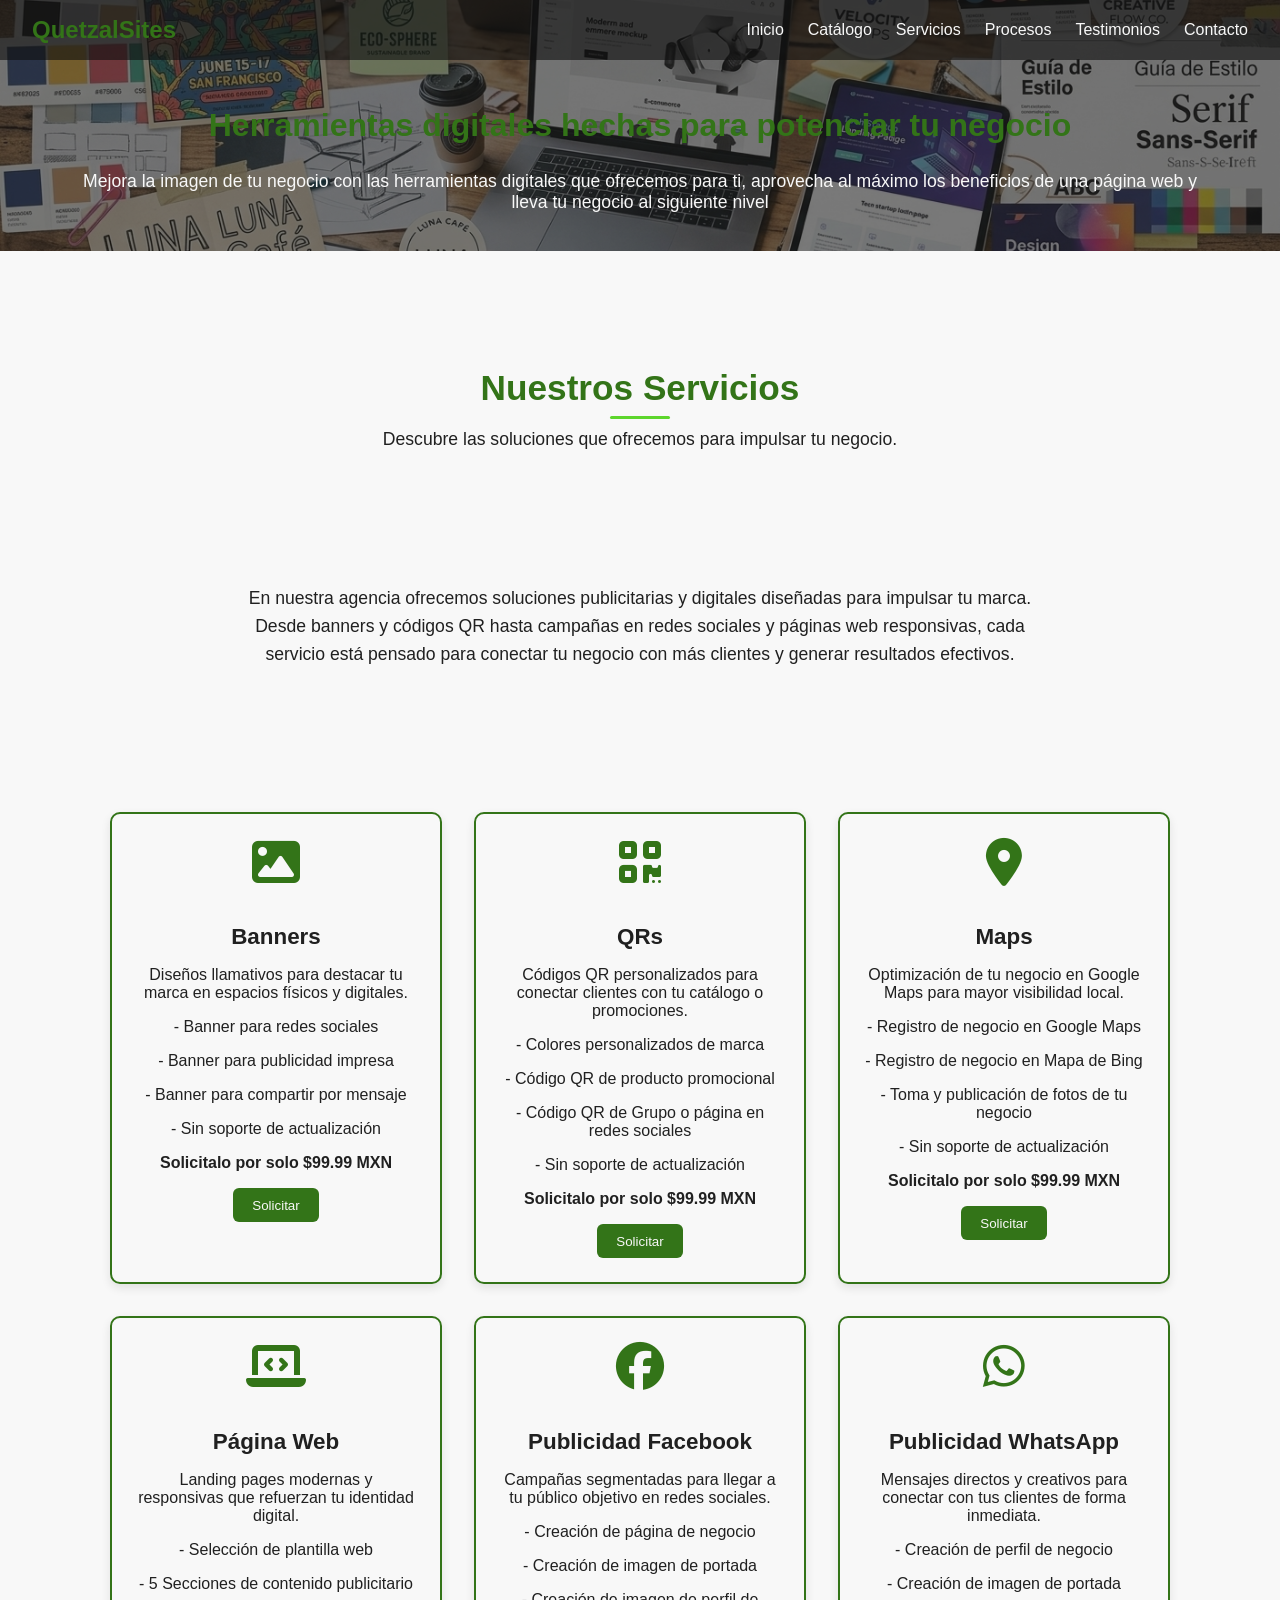
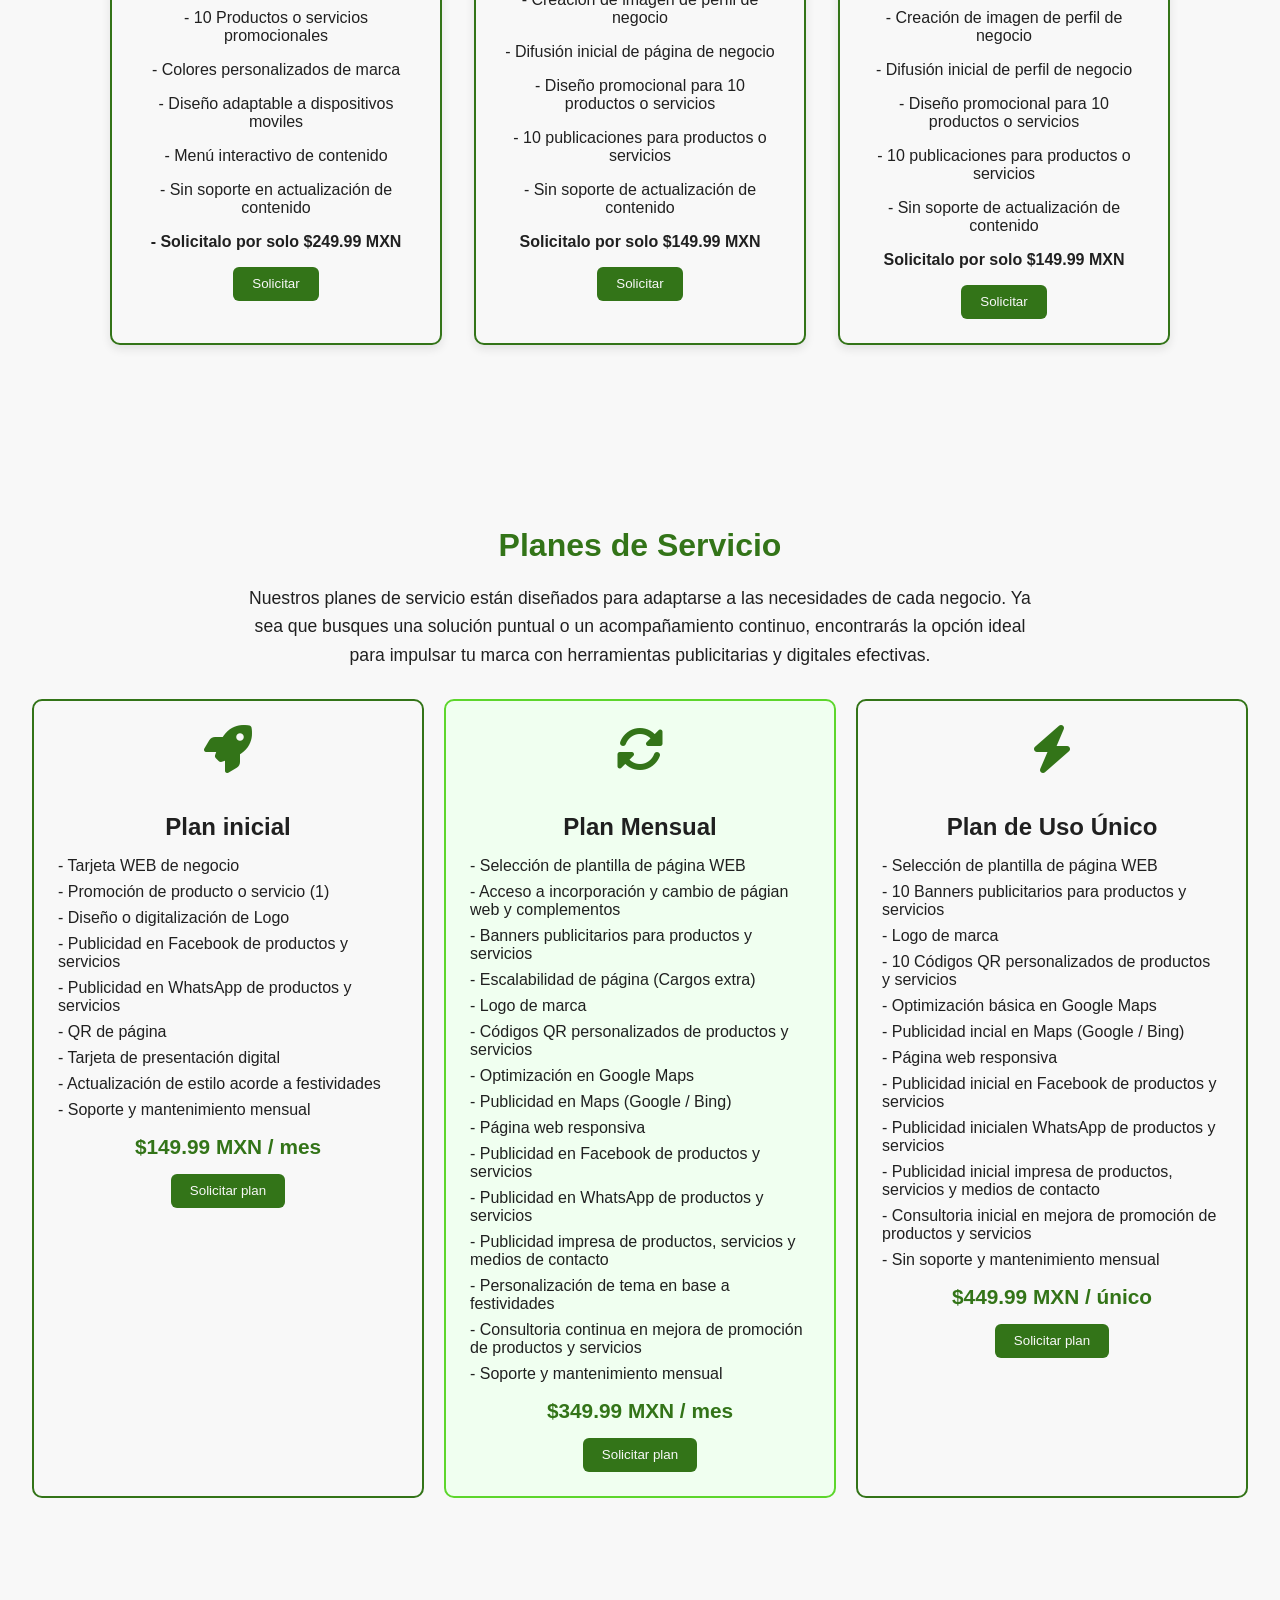
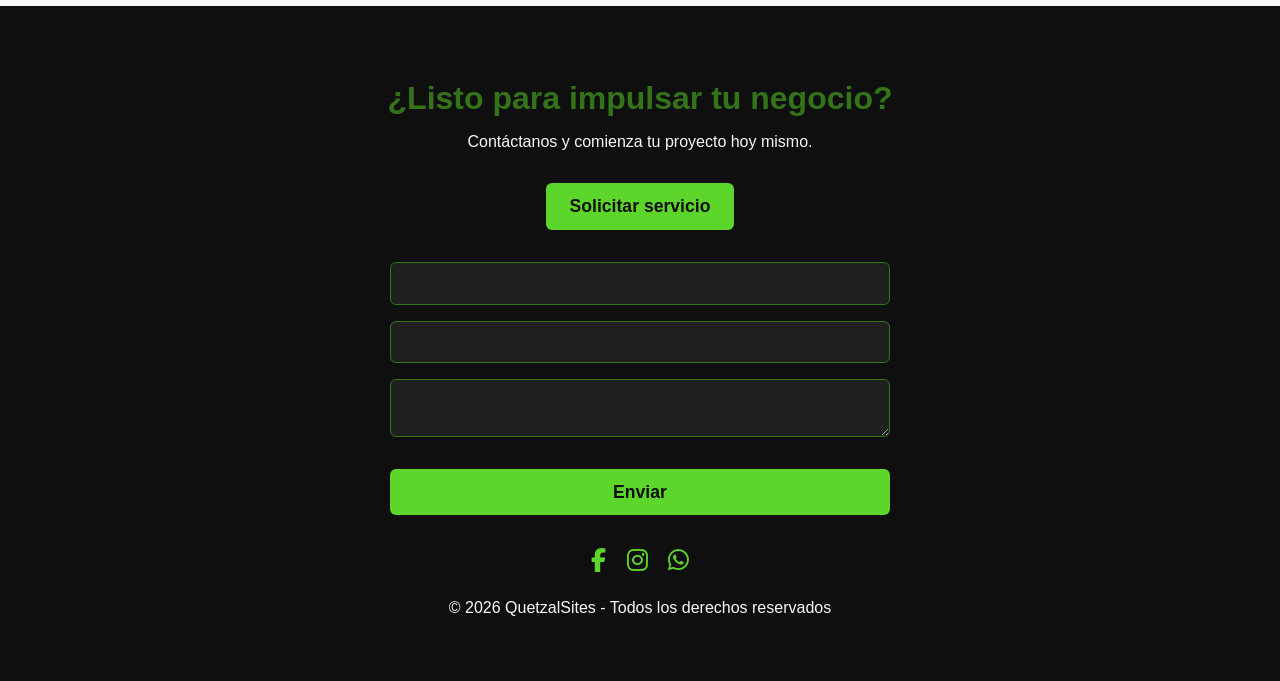
<file: h/m/servicios_pq.html>
<!DOCTYPE html>
<html lang="es-MX">
<head>
	<!-- Codificación y responsive -->
  	<meta charset="UTF-8">
  	<meta name="viewport" content="width=device-width, initial-scale=1.0">
  	<meta name="author" content="YKK">

  	<!-- SEO básico -->
  	<title>QuetzalSites</title>
  	<meta name="description" content="Encuentra las mejores soluciones para darle promoción a tu negocio a través de diferentes medios de publicidad. ¿No tienes experiencia en nada de eso? ¡Descuida! nosotros lo hacemos por ti.">
  	<meta name="robots" content="index, follow">

  	<!-- Canonical (evita duplicados) -->
  	<link rel="canonical" href="https://y-tec09.github.io/ykk/">

  	<!-- Idiomas (ejemplo para México y España) -->
  	<link rel="alternate" hreflang="es-MX" href="https://y-tec09.github.io/ykk/">
  	<link rel="alternate" hreflang="es-ES" href="https://y-tec09.github.io/ykk/">

	<!-- Open Graph (Facebook / Whatsapp / Pinterest) -->
	<!--Usar imagenes de 1200 x 630-->
	<meta property="og:title" content="QuetzalSites – Tecnología que impulsa tu camino" />
	<meta property="og:description" content="Encuentra las mejores soluciones para darle promoción a tu negocio a través de diferentes medios de publicidad. ¿No tienes experiencia en nada de eso? ¡Descuida! nosotros lo hacemos por ti." />
	<meta property="og:url" content="https://y-tec09.github.io/ykk/" />
	<meta property="og:type" content="website" />
	<meta property="og:image" content="../l/css/imgs/logo-2.png" />
	<meta property="og:image:alt" content="Auto deportivo en taller Autek" />

	<!-- Twitter Card -->
	<!--Usar imagenes de 1200 x 630-->
	<meta name="twitter:card" content="summary_large_image" />
	<meta name="twitter:title" content="QuetzalSites – Tecnología que impulsa tu camino" />
	<meta name="twitter:description" content="Encuentra las mejores soluciones para darle promoción a tu negocio a través de diferentes medios de publicidad. ¿No tienes experiencia en nada de eso? ¡Descuida! nosotros lo hacemos por ti." />
	<meta name="twitter:image" content="../l/css/imgs/logo-2.png" />
	<meta name="twitter:site" content="https://y-tec09.github.io/ykk/" />

	<!--Lista de links locales-->
	<link rel="shortcut icon" href="../../l/css/imgs/logo-2.png" type="image/x-icon">
	<link rel="stylesheet" type="text/css" href="../../l/css/panel.css">
	<link rel="stylesheet" href="https://cdnjs.cloudflare.com/ajax/libs/font-awesome/6.5.1/css/all.min.css">
</head>
<body oncontextmenu="return false">
	<!-- Hero --> 
	<header class="mini-header">
		<nav> 
			<div class="logo"><a href="../index.html">QuetzalSites</a></div> 
			<ul id="menu"> 
				<li><a href="../index.html">Inicio</a></li>
				<li><a href="../m/cat_plantillas.html">Catálogo</a></li>
				<li><a href="../m/servicios_pq.html">Servicios</a></li>
				<li><a href="../m/proc_trab.html">Procesos</a></li>
				<li><a href="../m/testimonios.html">Testimonios</a></li> 
				<li><a href="../m/contacto_cta.html">Contacto</a></li> 
			</ul>
			<div class="menu-toggle" onclick="document.getElementById('menu').classList.toggle('active')"> 
				<span></span> 
				<span></span> 
				<span></span> 
			</div> 
		</nav>

		<!-- Hero con imagen --> 
		<section class="mini-hero mh-servs" id="mini-hero">
			<h2>Herramientas digitales hechas para potenciar tu negocio </h2>
			<p>Mejora la imagen de tu negocio con las herramientas digitales que ofrecemos para ti, aprovecha al máximo los beneficios de una página web y lleva tu negocio al siguiente nivel</p>
		</section>
	</header> 

	<!-- Servicios -->
	<section class="servicios-titulo">
  		<h2>Nuestros Servicios</h2>
  		<p>Descubre las soluciones que ofrecemos para impulsar tu negocio.</p>
	</section>
	<section class="servicios-intro">
  		<p>
    		En nuestra agencia ofrecemos soluciones publicitarias y digitales diseñadas para 
    		impulsar tu marca. Desde banners y códigos QR hasta campañas en redes sociales 
    		y páginas web responsivas, cada servicio está pensado para conectar tu negocio 
    		con más clientes y generar resultados efectivos.
  		</p>
	</section>
	<section class="servicios-grid">
  		<div class="servicio-card">
    		<div class="icono-servicio"><i class="fas fa-image"></i></div>
    		<h3>Banners</h3>
    		<p>Diseños llamativos para destacar tu marca en espacios físicos y digitales.</p>
    		<p>- Banner para redes sociales</p>
    		<p>- Banner para publicidad impresa</p>
    		<p>- Banner para compartir por mensaje</p>
    		<p>- Sin soporte de actualización</p>
    		<p><b>Solicitalo por solo $99.99 MXN</b></p>
    		<button class="btn-servicio">Solicitar</button>
  		</div>

  		<div class="servicio-card">
    		<div class="icono-servicio"><i class="fas fa-qrcode"></i></div>
    		<h3>QRs</h3>
    		<p>Códigos QR personalizados para conectar clientes con tu catálogo o promociones.</p>
    		<p>- Colores personalizados de marca</p>
    		<p>- Código QR de producto promocional</p>
    		<p>- Código QR de Grupo o página en redes sociales</p>
    		<p>- Sin soporte de actualización</p>
    		<p><b>Solicitalo por solo $99.99 MXN</b></p>
    		<button class="btn-servicio">Solicitar</button>
  		</div>

  		<div class="servicio-card">
    		<div class="icono-servicio"><i class="fas fa-map-marker-alt"></i></div>
    		<h3>Maps</h3>
    		<p>Optimización de tu negocio en Google Maps para mayor visibilidad local.</p>
    		<p>- Registro de negocio en Google Maps</p>
    		<p>- Registro de negocio en Mapa de Bing</p>
    		<p>- Toma y publicación de fotos de tu negocio</p>
    		<p>- Sin soporte de actualización</p>
    		<p><b>Solicitalo por solo $99.99 MXN</b></p>
    		<button class="btn-servicio">Solicitar</button>
  		</div>

  		<div class="servicio-card">
    		<div class="icono-servicio"><i class="fas fa-laptop-code"></i></div>
    		<h3>Página Web</h3>
    		<p>Landing pages modernas y responsivas que refuerzan tu identidad digital.</p>
    		<p>- Selección de plantilla web</p>
    		<p>- 5 Secciones de contenido publicitario</p>
    		<p>- 10 Productos o servicios promocionales</p>
    		<p>- Colores personalizados de marca</p>
    		<p>- Diseño adaptable a dispositivos moviles</p>
    		<p>- Menú interactivo de contenido</p>
    		<p>- Sin soporte en actualización de contenido</p>
    		<p><b>- Solicitalo por solo $249.99 MXN</b></p>
    		<button class="btn-servicio">Solicitar</button>
  		</div>

  		<div class="servicio-card">
    		<div class="icono-servicio"><i class="fab fa-facebook"></i></div>
    		<h3>Publicidad Facebook</h3>
    		<p>Campañas segmentadas para llegar a tu público objetivo en redes sociales.</p>
    		<p>- Creación de página de negocio</p>
    		<p>- Creación de imagen de portada</p>
    		<p>- Creación de imagen de perfil de negocio</p>
    		<p>- Difusión inicial de página de negocio</p>
    		<p>- Diseño promocional para 10 productos o servicios</p>
    		<p>- 10 publicaciones para productos o servicios</p>
    		<p>- Sin soporte de actualización de contenido</p>
    		<p><b>Solicitalo por solo $149.99 MXN</b></p>
    		<button class="btn-servicio">Solicitar</button>
  		</div>

  		<div class="servicio-card">
    		<div class="icono-servicio"><i class="fab fa-whatsapp"></i></div>
    		<h3>Publicidad WhatsApp</h3>
    		<p>Mensajes directos y creativos para conectar con tus clientes de forma inmediata.</p>
    		<p>- Creación de perfil de negocio</p>
    		<p>- Creación de imagen de portada</p>
    		<p>- Creación de imagen de perfil de negocio</p>
    		<p>- Difusión inicial de perfil de negocio</p>
    		<p>- Diseño promocional para 10 productos o servicios</p>
    		<p>- 10 publicaciones para productos o servicios</p>
    		<p>- Sin soporte de actualización de contenido</p>
    		<p><b>Solicitalo por solo $149.99 MXN</b></p>
    		<button class="btn-servicio">Solicitar</button>
  		</div>
	</section>

	<!--Sección de planes-->
	<section class="planes-servicio">
  		<h2>Planes de Servicio</h2>

  		<!-- Descripción introductoria -->
  		<div class="planes-intro">
    		<p>
      			Nuestros planes de servicio están diseñados para adaptarse a las necesidades de cada negocio. 
      			Ya sea que busques una solución puntual o un acompañamiento continuo, encontrarás la opción 
      			ideal para impulsar tu marca con herramientas publicitarias y digitales efectivas.
    		</p>
  		</div>

  		<!-- Grid de planes -->
  		<div class="planes-grid">

  			<!-- Plan Inicial -->
    		<div class="plan-card">
      			<div class="icono-plan"><i class="fas fa-rocket"></i></div>
      			<h3>Plan inicial</h3>
      			<ul>
      				<li>- Tarjeta WEB de negocio</li>
        			<li>- Promoción de producto o servicio (1)</li>
        			<li>- Diseño o digitalización de Logo</li>
        			<li>- Publicidad en Facebook de productos y servicios</li>
        			<li>- Publicidad en WhatsApp de productos y servicios</li>
        			<li>- QR de página</li>
        			<li>- Tarjeta de presentación digital</li>
        			<li>- Actualización de estilo acorde a festividades</li>
        			<li>- Soporte y mantenimiento mensual</li>
      			</ul>
      			<div class="precio">$149.99 MXN / mes</div>
      			<button class="btn-plan">Solicitar plan</button>
    		</div>

    		<!-- Plan Mensual -->
    		<div class="plan-card destacado">
      			<div class="icono-plan"><i class="fas fa-sync-alt"></i></div>
      			<h3>Plan Mensual</h3>
      			<ul>
      				<li>- Selección de plantilla de página WEB</li>
      				<li>- Acceso a incorporación y cambio de págian web y complementos</li>
        			<li>- Banners publicitarios para productos y servicios</li>
        			<li>- Escalabilidad de página (Cargos extra)</li>
        			<li>- Logo de marca</li>
        			<li>- Códigos QR personalizados de productos y servicios</li>
        			<li>- Optimización en Google Maps</li>
        			<li>- Publicidad en Maps (Google / Bing)</li>
        			<li>- Página web responsiva</li>
        			<li>- Publicidad en Facebook de productos y servicios</li>
        			<li>- Publicidad en WhatsApp de productos y servicios</li>
        			<li>- Publicidad impresa de productos, servicios y medios de contacto</li>
        			<li>- Personalización de tema en base a festividades</li>
        			<li>- Consultoria continua en mejora de promoción de productos y servicios</li>
        			<li>- Soporte y mantenimiento mensual</li>
      			</ul>
      			<div class="precio">$349.99 MXN / mes</div>
      			<button class="btn-plan">Solicitar plan</button>
    		</div>

    		<!-- Plan de Uso Único -->
    		<div class="plan-card">
	      		<div class="icono-plan"><i class="fas fa-bolt"></i></div>
      			<h3>Plan de Uso Único</h3>
      			<ul>
      				<li>- Selección de plantilla de página WEB</li>
        			<li>- 10 Banners publicitarios para productos y servicios</li>
        			<li>- Logo de marca</li>
        			<li>- 10 Códigos QR personalizados de productos y servicios</li>
        			<li>- Optimización básica en Google Maps</li>
        			<li>- Publicidad incial en Maps (Google / Bing)</li>
        			<li>- Página web responsiva</li>
	        		<li>- Publicidad inicial en Facebook de productos y servicios</li>
        			<li>- Publicidad inicialen WhatsApp de productos y servicios</li>
        			<li>- Publicidad inicial impresa de productos, servicios y medios de contacto</li>
        			<li>- Consultoria inicial en mejora de promoción de productos y servicios</li>
        			<li>- Sin soporte y mantenimiento mensual</li>
      			</ul>
      			<div class="precio">$449.99 MXN / único</div>
      			<button class="btn-plan">Solicitar plan</button>
    		</div>
  		</div>
	</section>
	
	<!-- CTA final --> 
	<footer class="cta-footer">
  		<h2>¿Listo para impulsar tu negocio?</h2>
  		<p>Contáctanos y comienza tu proyecto hoy mismo.</p>
  		<button class="btn-cta">Solicitar servicio</button>

  		<!-- Formulario de contacto -->
  		<form class="footer-form">
    		<input type="text" placeholder="Tu nombre" required>
    		<input type="email" placeholder="Tu correo" required>
    		<textarea placeholder="Tu mensaje" required></textarea>
    		<button type="submit" class="btn-cta">Enviar</button>
  		</form>

  		<!-- Redes sociales -->
  		<div class="footer-social">
    		<a href="#"><i class="fab fa-facebook-f"></i></a>
    		<a href="#"><i class="fab fa-instagram"></i></a>
    		<a href="#"><i class="fab fa-whatsapp"></i></a>
  		</div>

  		<!-- Mini menú -->
  		<!--<nav class="footer-nav">
    		<a href="#inicio">Inicio</a>
    		<a href="#servicios">Servicios</a>
    		<a href="#plantillas">Plantillas</a>
    		<a href="#beneficios">Beneficios</a>
  		</nav>-->

  		<p class="footer-copy">© 2026 QuetzalSites - Todos los derechos reservados</p>
	</footer>


	<!--Scipts de animaciones-->
	<script type="text/javascript" src="../../l/js/animaciones/anim-menu.js"></script>
	<!--Fin de animaciones-->
</body>
</html>
</file>
<file: l/css/panel.css>
/*Importación de complementos*/
@import url('./categorias/menuresponsive.css');
@import url('./categorias/portada.css');
@import url('./categorias/sec-beneficios.css');
@import url('./categorias/sec-plantillas.css');
@import url('./categorias/sec-servs.css');
@import url('./categorias/sec-cards-servs.css');
@import url('./categorias/sec-cards-planes.css');
@import url('./categorias/sec-procs.css');
@import url('./categorias/sec-testims.css');
@import url('./categorias/sec-cta.css');
@import url('./categorias/sec-footer.css');
@import url('./categorias/mini-hero.css');
@import url('./categorias/catalog-menu.css');

/*Animaciones*/
@import url('./animaciones/anim-hero.css');
@import url('./animaciones/anim-menu.css');

/*Fin de importación*/

/*Declaración de variables globales*/
:root { 
	--verde-principal: #337418; 
	--verde-secundario: #5DD62C;
	--gris-oscuro: #202020; 
	--negro-profundo: #0F0F0F; 
	--blanco-suave: #F8F8F8; 
} 
body { 
	margin: 0; 
	font-family: 'Montserrat', sans-serif; 
	background-color: var(--blanco-suave); 
	color: var(--gris-oscuro); 
} 
header { 
	background-color: var(--negro-profundo); 
	color: var(--blanco-suave); 
	/*padding: 2rem;
	text-align: center;*/
} 
header h1 { 
	margin: 0; 
	font-size: 2.5rem; 
} 
.btn { 
	background-color: var(--verde-principal); 
	color: var(--blanco-suave); 
	padding: 0.8rem 1.5rem; 
	border: none; border-radius: 5px; 
	cursor: pointer; 
	transition: background 0.3s;
} 
.btn:hover { 
	background-color: var(--verde-secundario); 
	color: var(--negro-profundo); 
} 
section { 
	padding: 3rem 2rem; 
	text-align: center; 
} 
.catalogo { 
	display: grid; 
	grid-template-columns: repeat(auto-fit, minmax(250px, 1fr)); 
	gap: 1.5rem; 
} 
.card { 
	background-color: var(--blanco-suave); 
	border: 2px solid var(--verde-principal); 
	border-radius: 8px; 
	padding: 1.5rem; 
	transition: transform 0.3s, border-color 0.3s; 
} 
.card:hover { 
	transform: translateY(-5px); 
	border-color: var(--verde-secundario); 
} 
footer { 
	background-color: var(--negro-profundo); 
	color: var(--blanco-suave); 
	text-align: center; 
	padding: 2rem; 
}
</file>
